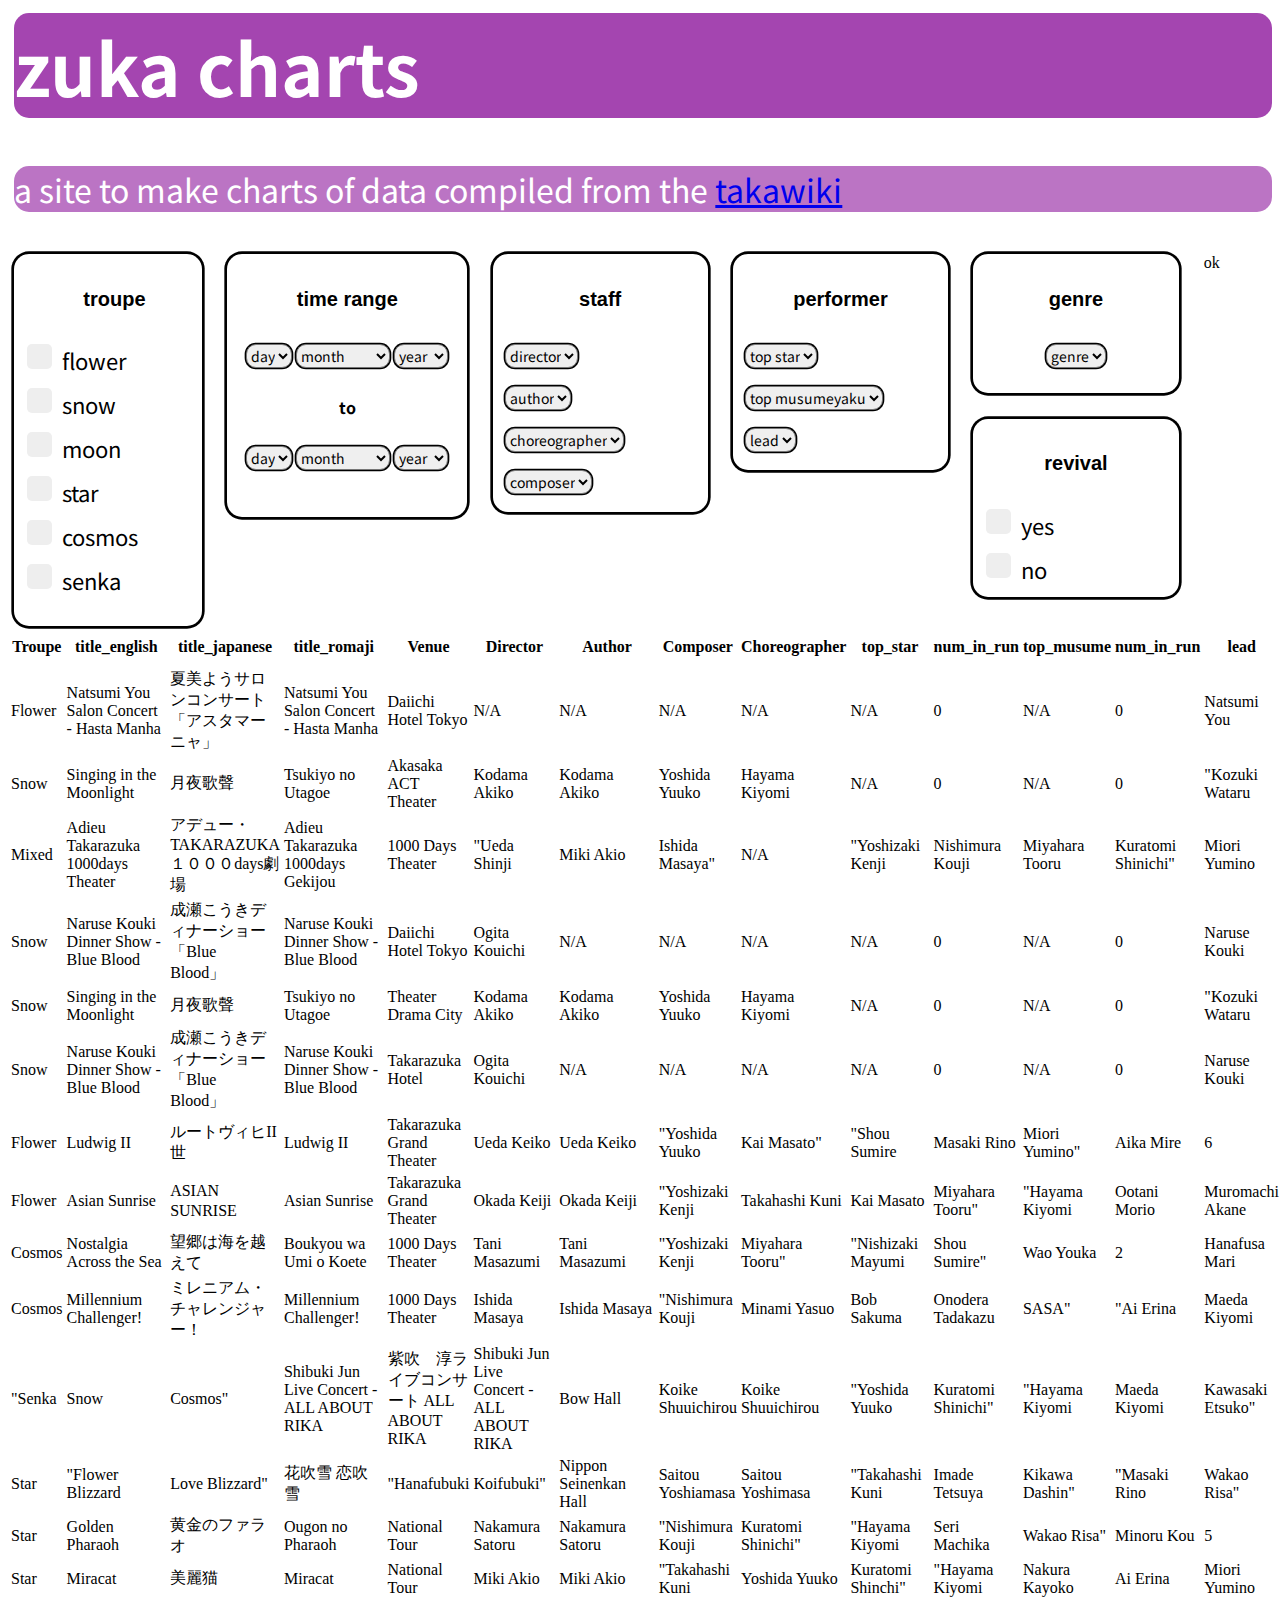
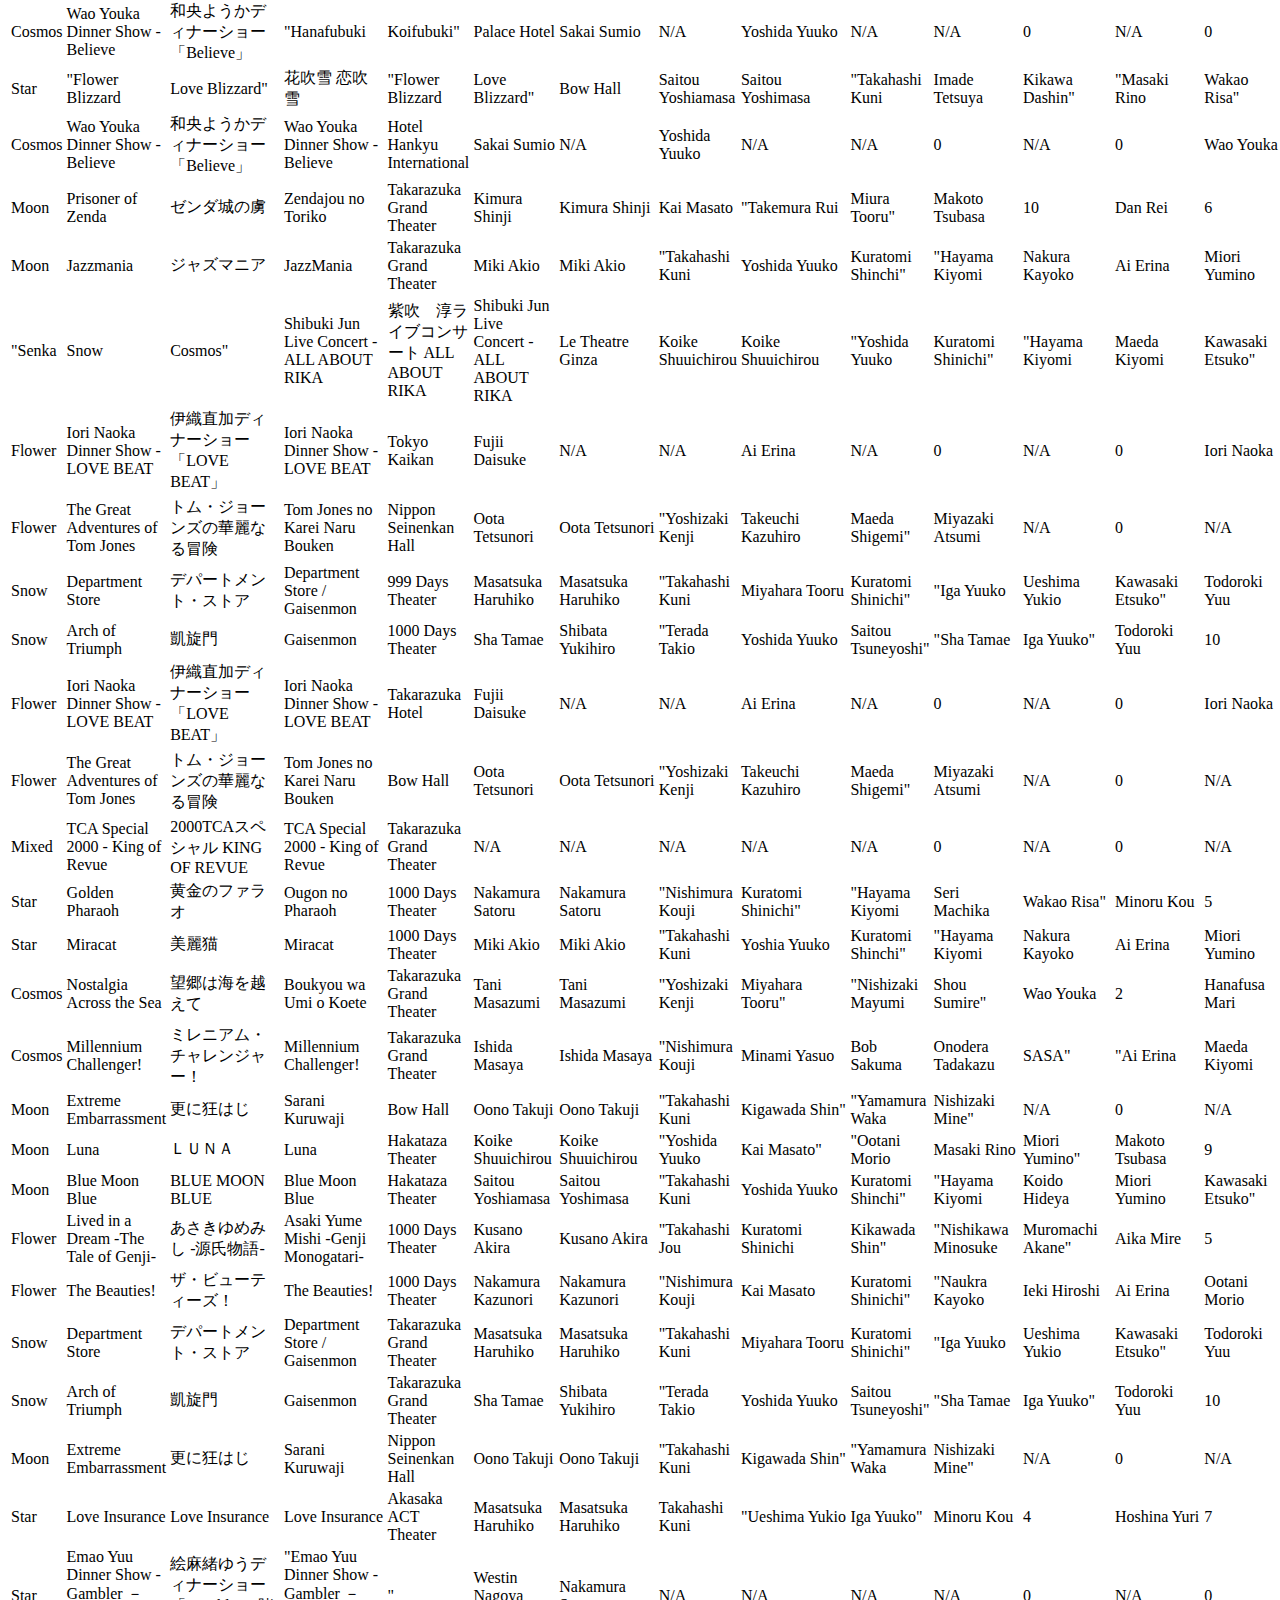
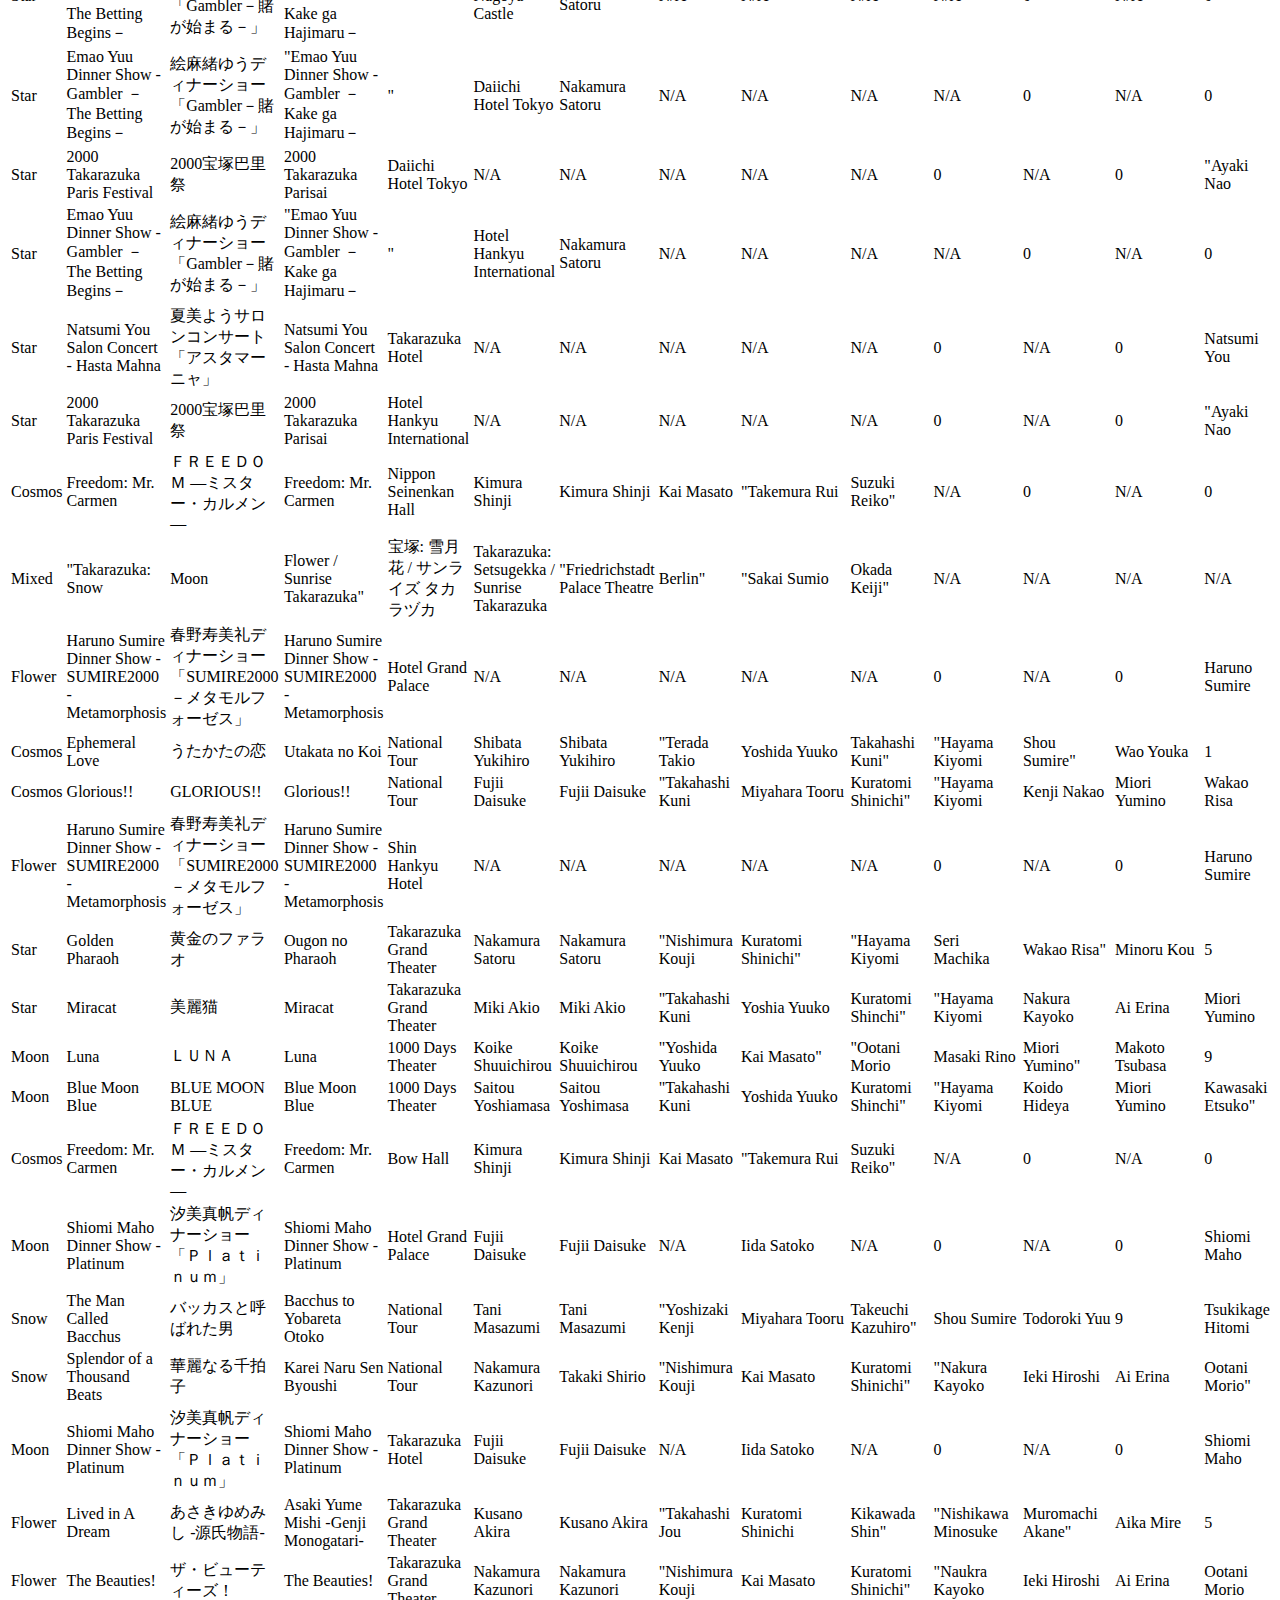
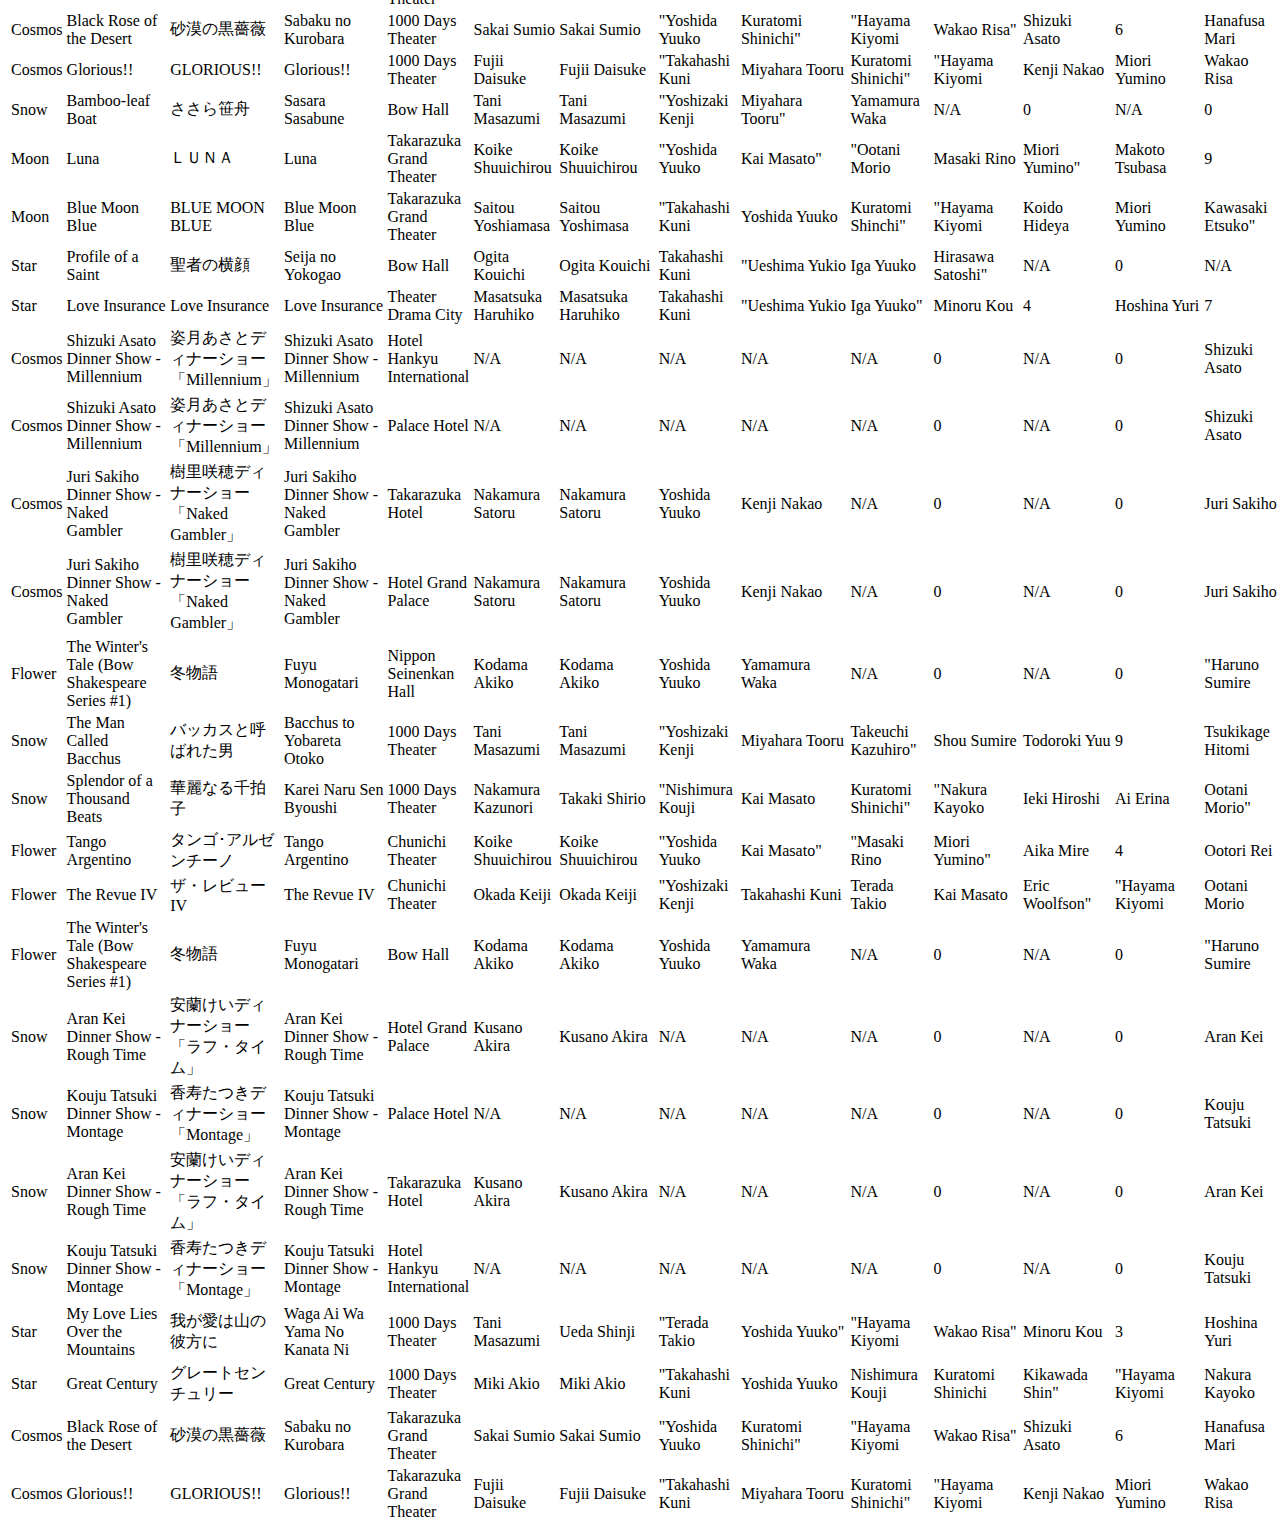
<file: index.html>
<!DOCTYPE html>
<html>
<head>
	<!-- A page for generating data charts based on data scraped from the takawiki -->
	<!-- takawiki.com for the source -->
	<title>ZukaCharts</title>
	<link href="https://fonts.googleapis.com/css?family=Noto+Sans+JP&display=swap" rel="stylesheet">
	<link rel="stylesheet" type="text/css" href="main_page.css">
	<script src="https://ajax.googleapis.com/ajax/libs/jquery/3.4.0/jquery.min.js"></script>
	<script src="main_page.js"></script>
</head>
<body>
	<!--body comment -->
	<h1 id="title"> zuka charts </h1>
	<h4 id="site-description"> a site to make charts of data compiled from the <a href="http://www.takawiki.com">takawiki</a></h4>
	<!--<h5 id="text_example_intro"> like what? </h5>-->
	<div id="checkboxes_troupe">
		<form>
			<h5 id="text_textboxes_troupe"> troupe </h5>
			<label class="container_f">flower
  				<input type="checkbox">
  				<span class="checkmark"></span>
			</label>
			<label class="container_sn">snow
  				<input type="checkbox">
  				<span class="checkmark"></span>
			</label>
			<label class="container_m">moon
  				<input type="checkbox">
  				<span class="checkmark"></span>
			</label>
			<label class="container_st">star
  				<input type="checkbox">
  				<span class="checkmark"></span>
			</label>
			<label class="container_c">cosmos
  				<input type="checkbox">
  				<span class="checkmark"></span>
			</label>
			<label class="container_se">senka
  				<input type="checkbox">
  				<span class="checkmark"></span>
			</label>
		</form>
	</div>
	<div id="dropdown_time_range">
		<form>
			<h5 id="text_dropdown_time_range"> time range </h5>
			<div id="dropdown_time_one">
				<select id="dropdown_day1">
					<option value="day">day</option>
					<option value="1">1</option>
					<option value="2">2</option>
					<option value="3">3</option>
					<option value="4">4</option>
					<option value="5">5</option>
					<option value="6">6</option>
					<option value="7">7</option>
					<option value="8">8</option>
					<option value="9">9</option>
					<option value="10">10</option>
					<option value="11">11</option>
					<option value="12">12</option>
					<option value="13">13</option>
					<option value="14">14</option>
					<option value="15">15</option>
					<option value="16">16</option>
					<option value="17">17</option>
					<option value="18">18</option>
					<option value="19">19</option>
					<option value="20">20</option>
					<option value="21">21</option>
					<option value="22">22</option>
					<option value="23">23</option>
					<option value="24">24</option>
					<option value="25">25</option>
					<option value="26">26</option>
					<option value="27">27</option>
					<option value="28">28</option>
					<option value="29">29</option>
					<option value="30">30</option>
					<option value="31">31</option>
				</select>
				<select id="dropdown_month1">
					<option value="month">month</option>
					<option value="jan">january</option>
					<option value="feb">february</option>
					<option value="mar">march</option>
					<option value="apr">april</option>
					<option value="may">may</option>
					<option value="jun">june</option>
					<option value="jul">july</option>
					<option value="aug">august</option>
					<option value="sep">september</option>
					<option value="oct">october</option>
					<option value="nov">november</option>
					<option value="dec">december</option>
				</select>
				<select id="dropdown_year1">
					<option value="year">year</option>
					<option value="2000">2000</option>
					<option value="2001">2001</option>
					<option value="2002">2002</option>
					<option value="2003">2003</option>
					<option value="2004">2004</option>
					<option value="2005">2005</option>
					<option value="2006">2006</option>
					<option value="2007">2007</option>
					<option value="2008">2008</option>
					<option value="2009">2009</option>
					<option value="2010">2010</option>
					<option value="2011">2011</option>
					<option value="2012">2012</option>
					<option value="2013">2013</option>
					<option value="2014">2014</option>
					<option value="2015">2015</option>
					<option value="2016">2016</option>
					<option value="2017">2017</option>
					<option value="2018">2018</option>
				</select>
			</div>
			<h5 id="time_range_to"> to </h5>
			<div id="dropdown_time_two">
				<select id="dropdown_day2">
					<option value="day">day</option>
					<option value="1">1</option>
					<option value="2">2</option>
					<option value="3">3</option>
					<option value="4">4</option>
					<option value="5">5</option>
					<option value="6">6</option>
					<option value="7">7</option>
					<option value="8">8</option>
					<option value="9">9</option>
					<option value="10">10</option>
					<option value="11">11</option>
					<option value="12">12</option>
					<option value="13">13</option>
					<option value="14">14</option>
					<option value="15">15</option>
					<option value="16">16</option>
					<option value="17">17</option>
					<option value="18">18</option>
					<option value="19">19</option>
					<option value="20">20</option>
					<option value="21">21</option>
					<option value="22">22</option>
					<option value="23">23</option>
					<option value="24">24</option>
					<option value="25">25</option>
					<option value="26">26</option>
					<option value="27">27</option>
					<option value="28">28</option>
					<option value="29">29</option>
					<option value="30">30</option>
					<option value="31">31</option>
				</select>
				<select id="dropdown_month2">
					<option value="month">month</option>
					<option value="jan">january</option>
					<option value="feb">february</option>
					<option value="mar">march</option>
					<option value="apr">april</option>
					<option value="may">may</option>
					<option value="jun">june</option>
					<option value="jul">july</option>
					<option value="aug">august</option>
					<option value="sep">september</option>
					<option value="oct">october</option>
					<option value="nov">november</option>
					<option value="dec">december</option>
				</select>
				<select id="dropdown_year2">
					<option value="year">year</option>
					<option value="2000">2000</option>
					<option value="2001">2001</option>
					<option value="2002">2002</option>
					<option value="2003">2003</option>
					<option value="2004">2004</option>
					<option value="2005">2005</option>
					<option value="2006">2006</option>
					<option value="2007">2007</option>
					<option value="2008">2008</option>
					<option value="2009">2009</option>
					<option value="2010">2010</option>
					<option value="2011">2011</option>
					<option value="2012">2012</option>
					<option value="2013">2013</option>
					<option value="2014">2014</option>
					<option value="2015">2015</option>
					<option value="2016">2016</option>
					<option value="2017">2017</option>
					<option value="2018">2018</option>
				</select>
			</div>
		</form>
	</div>
	<div id="dropdown_staff_group">
		<h5 id="text_dropdown_staff">staff</h5>
		<select id="dropdown_dir"> 
				<option id="director">director</option>
		</select>
		<br>
		<select id="dropdown_aut">
				<option id="author">author</option>
		</select>
		<br>
		<select id="dropdown_cho">
				<option id="choreographer">choreographer</option>
		</select>
		<br>
		<select id="dropdown_com">
				<option id="composer">composer</option>
		</select>
		<br>
	</div>
	<output id="out">ok</output> 
	<div id="dropdown_performer_group">
		<h5 id="text_dropdown_performer">performer</h5>
		<select id="dropdown_ts">
				<option id="ts">top star</option>
		</select>
		<br>
		<select id="dropdown_tm">
				<option id="tm">top musumeyaku</option>
		</select>
		<br>
		<select id="dropdown_lead">
				<option id="lead">lead</option>
		</select>
		<br>
	</div>
	<div id="pillbox_genre">
		<h5 id="text_dropbox_genre"> genre </h5>
		<select id="dropdown_genre">
				<option id="genre">genre</option>
		</select>
	</div>
	<div id="checkbox_revival">
		<h5 id="text_checkbox_revival">revival</h5>
		<form>
			<label class="container_revival_yes">yes
  				<input type="checkbox">
  				<span class="checkmark"></span>
			</label>
			<label class="container_revival_no">no
  				<input type="checkbox">
  				<span class="checkmark"></span>
			</label>
		</form>
	</div>
</body>
</html>
</file>
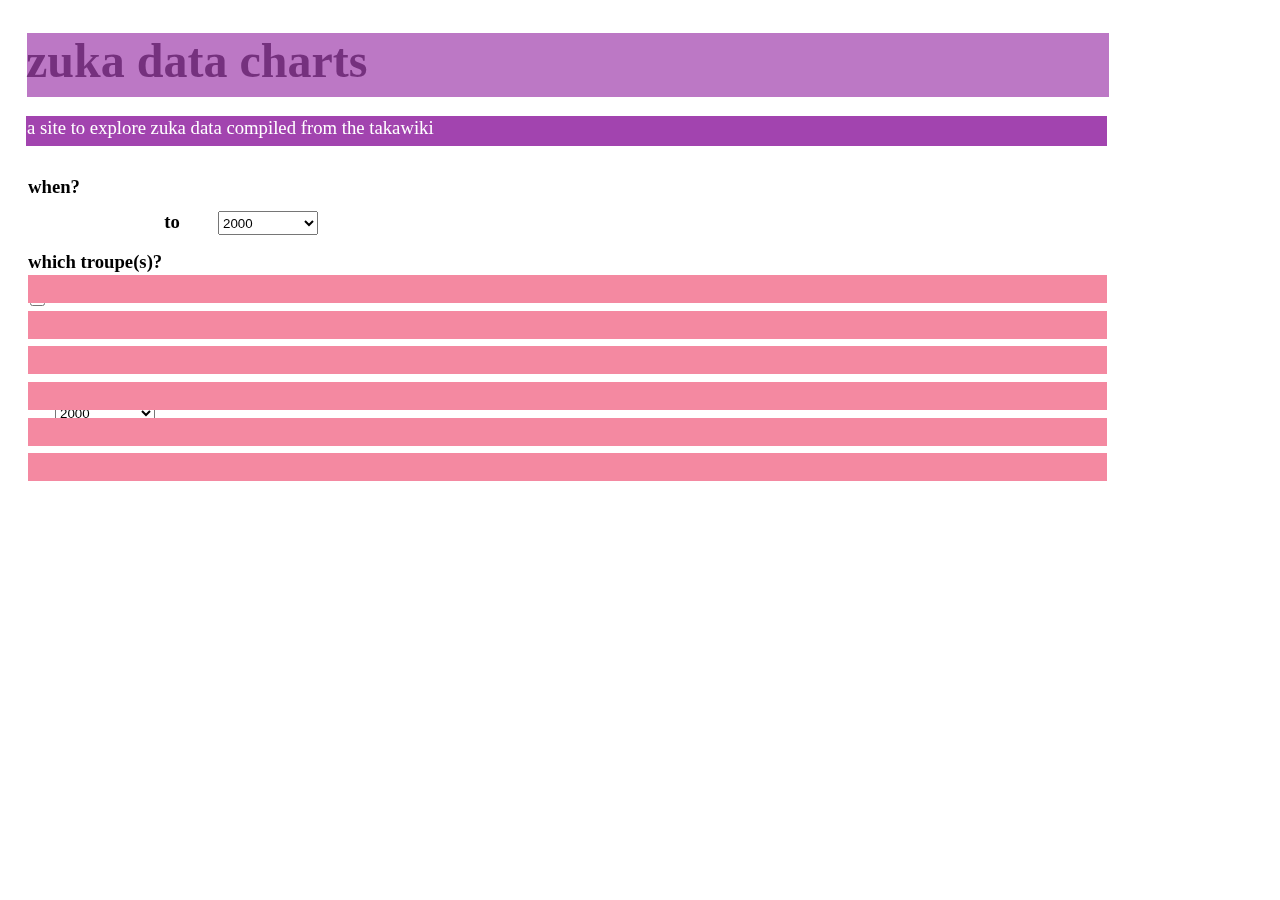
<file: zukacharts_html/gwd_preview_zukacharts_html/index.html>
<!DOCTYPE html>
<html><head>
  <meta http-equiv="Cache-Control" content="no-cache, no-store, must-revalidate"><meta http-equiv="Pragma" content="no-cache"><meta http-equiv="Expires" content="0"><meta charset="utf-8">
  <title>zuka charts</title>
  <meta name="generator" content="Google Web Designer 5.1.0.0529">
  <link href="gwdpage_style.css" rel="stylesheet" data-version="12" data-exports-type="gwd-page">
  <link href="gwdimage_style.css" rel="stylesheet" data-version="12" data-exports-type="gwd-image">
  <style type="text/css" id="gwd-text-style">p {
    margin: 0px;
}
h1 {
    margin: 0px;
}
h2 {
    margin: 0px;
}
h3 {
    margin: 0px;
}</style>
  <style type="text/css">html,
body {
    width: 100%;
    height: 100%;
    margin: 0px;
}
body {
    background-color: transparent;
    transform: matrix3d(1, 0, 0, 0, 0, 1, 0, 0, 0, 0, 1, 0, 0, 0, 0, 1);
    -webkit-transform: matrix3d(1, 0, 0, 0, 0, 1, 0, 0, 0, 0, 1, 0, 0, 0, 0, 1);
    -moz-transform: matrix3d(1, 0, 0, 0, 0, 1, 0, 0, 0, 0, 1, 0, 0, 0, 0, 1);
    perspective: 1400px;
    -webkit-perspective: 1400px;
    -moz-perspective: 1400px;
    transform-style: preserve-3d;
    -webkit-transform-style: preserve-3d;
    -moz-transform-style: preserve-3d;
}
.gwd-p-8fdy {
    position: absolute;
    width: 454px;
    height: 63px;
    transform-origin: 227px 31.5px 0px;
    -webkit-transform-origin: 227px 31.5px 0px;
    -moz-transform-origin: 227px 31.5px 0px;
    font-family: Tahoma;
    font-size: 48px;
    left: 26px;
    top: 33px;
}
.gwd-span-v34s {
    position: absolute;
    width: 453px;
    font-family: Tahoma;
    font-size: 18.72px;
    font-weight: normal;
    transform-origin: 226.5px 17px 0px;
    -webkit-transform-origin: 226.5px 17px 0px;
    -moz-transform-origin: 226.5px 17px 0px;
    color: rgb(255, 255, 255);
    height: 30px;
    left: 27px;
    top: 117px;
}
.gwd-span-zlec {
    position: absolute;
    width: 1082px;
    height: 64px;
    font-family: Tahoma;
    font-size: 18.72px;
    font-weight: bold;
    background-image: none;
    background-color: rgba(162, 68, 175, 0.72);
    left: 27px;
    top: 33px;
}
.gwd-span-ll8r {
    position: absolute;
    width: 1081px;
    height: 30px;
    font-family: Tahoma;
    font-size: 18.72px;
    background-image: none;
    border-image-source: none;
    border-image-width: 1;
    border-image-outset: 0;
    border-image-repeat: stretch;
    border-color: rgb(0, 0, 0);
    background-color: rgb(162, 68, 175);
    left: 26px;
    top: 116px;
}
.gwd-input-1v2i {
    position: absolute;
    width: 15px;
    height: 15px;
    left: 26px;
    top: 288px;
}
[data-gwd-group="year_dropdowns"] .gwd-grp-y9lu.gwd-select-14ah {
    position: absolute;
    width: 100px;
    height: 24px;
    left: 24px;
    top: 190px;
}
[data-gwd-group="year_dropdowns"] .gwd-grp-y9lu.gwd-select-1wf4 {
    left: 27px;
    top: 190px;
}
[data-gwd-group="year_dropdowns"] .gwd-grp-y9lu.gwd-span-1rou {
    position: absolute;
    width: 88px;
    height: 24px;
    font-family: Tahoma;
    font-size: 18.72px;
    font-weight: bold;
    text-align: center;
    left: 100px;
    top: 0px;
}
[data-gwd-group="year_dropdowns"] .gwd-grp-y9lu.gwd-select-mgd8 {
    left: 190px;
    top: 0px;
}
[data-gwd-group="year_dropdowns"] {
    width: 290px;
    height: 24px;
}
.gwd-div-sbyh {
    position: absolute;
    left: 28px;
    top: 211px;
}
[data-gwd-group="year_dropdowns"] .gwd-grp-y9lu.gwd-select-1snv {
    left: 0px;
    top: 0px;
}
.gwd-span-1bfv {
    position: absolute;
    width: 292px;
    height: 24px;
    font-family: Tahoma;
    font-size: 18.72px;
    font-weight: bold;
    left: 28px;
    top: 176px;
}
.gwd-imagebutton-1x06 {
    position: absolute;
    width: 60px;
    height: 60px;
    left: 821px;
    top: 36px;
}
.gwd-span-1ilr {
    top: 251px;
}
.gwd-input-g4b4 {
    top: 321px;
}
.gwd-input-3gh4 {
    top: 356px;
}
.gwd-input-xi5t {
    top: 392px;
}
.gwd-input-155w {
    top: 424px;
}
.gwd-input-18wa {
    top: 457px;
}
.gwd-span-unxg {
    position: absolute;
    height: 28px;
    left: 28px;
    font-family: Tahoma;
    font-size: 18.72px;
    font-weight: bold;
    width: 1079px;
    transform-origin: 7.64164px 7.5px 0px;
    -webkit-transform-origin: 7.64164px 7.5px 0px;
    -moz-transform-origin: 7.64164px 7.5px 0px;
    top: 296px;
    transform-style: preserve-3d;
    -webkit-transform-style: preserve-3d;
    -moz-transform-style: preserve-3d;
    transform: translate3d(0px, -25px, 0px);
    -webkit-transform: translate3d(0px, -25px, 0px);
    -moz-transform: translate3d(0px, -25px, 0px);
    background-image: none;
    background-color: rgb(244, 137, 161);
}
.gwd-span-1lfa {
    transform: translate3d(0px, 15px, 0px);
    -webkit-transform: translate3d(0px, 15px, 0px);
    -moz-transform: translate3d(0px, 15px, 0px);
}
.gwd-span-1hkj {
    transform: translate3d(0px, 50px, 0px);
    -webkit-transform: translate3d(0px, 50px, 0px);
    -moz-transform: translate3d(0px, 50px, 0px);
}
.gwd-span-1t65 {
    transform: translate3d(0px, 86px, 0px);
    -webkit-transform: translate3d(0px, 86px, 0px);
    -moz-transform: translate3d(0px, 86px, 0px);
}
.gwd-span-163w {
    transform: translate3d(0px, 168px, 0px);
    -webkit-transform: translate3d(0px, 168px, 0px);
    -moz-transform: translate3d(0px, 168px, 0px);
    top: 285px;
}
.gwd-span-q6ek {
    transform: translate3d(0px, 118px, 0px);
    -webkit-transform: translate3d(0px, 118px, 0px);
    -moz-transform: translate3d(0px, 118px, 0px);
    left: 28px;
    top: 300px;
}
.gwd-span-s9xo {
    transform: translate3d(0px, -21px, 0px);
    -webkit-transform: translate3d(0px, -21px, 0px);
    -moz-transform: translate3d(0px, -21px, 0px);
}</style>
  <script data-source="googbase_min.js" data-version="4" data-exports-type="googbase" src="googbase_min.js"></script>
  <script data-source="gwd_webcomponents_min.js" data-version="6" data-exports-type="gwd_webcomponents" src="gwd_webcomponents_min.js"></script>
  <script data-source="gwdpage_min.js" data-version="12" data-exports-type="gwd-page" src="gwdpage_min.js"></script>
  <script data-source="gwdimage_min.js" data-version="12" data-exports-type="gwd-image" src="gwdimage_min.js"></script>
  <script data-source="gwdimagebutton_min.js" data-version="11" data-exports-type="gwd-imagebutton" src="gwdimagebutton_min.js"></script>
  
<style type="text/css">#pagedeck { overflow: hidden !important; }</style></head>

<body class="htmlNoPages">
  
  <h1 class="gwd-p-8fdy" id="site-title">zuka data charts</h1><span class="gwd-span-zlec" id="title-color-banner"><br></span><span class="gwd-span-ll8r" id="site-descript-color-banner"><br></span><span class="gwd-span-v34s" id="site-descript">a site to explore zuka data compiled from the takawiki</span>
  <input type="checkbox" id="checkbox_hana" class="gwd-input-1v2i">
  <input type="checkbox" id="checkbox_senka" class="gwd-input-1v2i gwd-input-18wa">
  <input type="checkbox" id="checkbox_sora" class="gwd-input-1v2i gwd-input-155w">
  <input type="checkbox" id="checkbox_hoshi" class="gwd-input-1v2i gwd-input-xi5t">
  <input type="checkbox" id="checkbox_tsuki" class="gwd-input-1v2i gwd-input-3gh4">
  <input type="checkbox" id="checkbox_yuki" class="gwd-input-1v2i gwd-input-g4b4">
  <div class="gwd-div-sbyh" data-gwd-group="year_dropdowns">
      <select class="gwd-select-14ah gwd-select-1wf4 gwd-grp-y9lu" data-gwd-name="Year" data-gwd-grp-id="year_dropdown_1">
        <option value="2000" selected="" class="gwd-grp-y9lu">2000</option>
        <option value="2001" class="gwd-grp-y9lu">2001</option>
        <option value="2002" class="gwd-grp-y9lu">2002</option>
        <option value="2003" class="gwd-grp-y9lu">2003</option>
        <option value="2004" class="gwd-grp-y9lu">2004</option>
        <option value="2005" class="gwd-grp-y9lu">2005</option>
        <option value="2006" class="gwd-grp-y9lu">2006</option>
        <option value="2007" class="gwd-grp-y9lu">2007</option>
        <option value="2008" class="gwd-grp-y9lu">2008</option>
        <option value="2009" class="gwd-grp-y9lu">2009</option>
        <option value="2010" class="gwd-grp-y9lu">2010</option>
        <option value="2011" class="gwd-grp-y9lu">2011</option>
        <option value="2012" class="gwd-grp-y9lu">2012</option>
        <option value="2013" class="gwd-grp-y9lu">2013</option>
        <option value="2014" class="gwd-grp-y9lu">2014</option>
        <option value="2015" class="gwd-grp-y9lu">2015</option>
        <option value="2016" class="gwd-grp-y9lu">2016</option>
        <option value="2017" class="gwd-grp-y9lu">2017</option>
        <option value="2018" class="gwd-grp-y9lu">2018</option>
      </select>
      <select class="gwd-select-14ah gwd-select-1wf4 gwd-select-mgd8 gwd-grp-y9lu" data-gwd-name="Year_1" data-gwd-grp-id="year_dropdown_2">
        <option value="2000" selected="" class="gwd-grp-y9lu">2000</option>
        <option value="2001" class="gwd-grp-y9lu">2001</option>
        <option value="2002" class="gwd-grp-y9lu">2002</option>
        <option value="2003" class="gwd-grp-y9lu">2003</option>
        <option value="2004" class="gwd-grp-y9lu">2004</option>
        <option value="2005" class="gwd-grp-y9lu">2005</option>
        <option value="2006" class="gwd-grp-y9lu">2006</option>
        <option value="2007" class="gwd-grp-y9lu">2007</option>
        <option value="2008" class="gwd-grp-y9lu">2008</option>
        <option value="2009" class="gwd-grp-y9lu">2009</option>
        <option value="2010" class="gwd-grp-y9lu">2010</option>
        <option value="2011" class="gwd-grp-y9lu">2011</option>
        <option value="2012" class="gwd-grp-y9lu">2012</option>
        <option value="2013" class="gwd-grp-y9lu">2013</option>
        <option value="2014" class="gwd-grp-y9lu">2014</option>
        <option value="2015" class="gwd-grp-y9lu">2015</option>
        <option value="2016" class="gwd-grp-y9lu">2016</option>
        <option value="2017" class="gwd-grp-y9lu">2017</option>
        <option value="2018" class="gwd-grp-y9lu">2018</option>
      </select><span class="gwd-span-1rou gwd-grp-y9lu" data-gwd-grp-id="year_to">to</span>
    </div><span class="gwd-span-1bfv" id="text_when">when?<br></span><span class="gwd-span-unxg gwd-span-s9xo" id="span_hana"><br></span><span class="gwd-span-1bfv gwd-span-1ilr" id="text_which_troupe">which troupe(s)?</span><span class="gwd-span-unxg gwd-span-q6ek" id="span_hana_5"><br></span><span class="gwd-span-unxg gwd-span-1t65" id="span_hana_3"><br></span><span class="gwd-span-unxg gwd-span-1hkj" id="span_hana_2"><br></span><span class="gwd-span-unxg gwd-span-1lfa" id="span_hana_1"><br></span><span class="gwd-span-unxg gwd-span-163w" id="span_hana_4"><br></span>
  <gwd-imagebutton id="button_switch_lang" up-image="" over-image="" down-image="" scaling="cover" class="gwd-imagebutton-1x06" data-gwd-name="SwitchLanguage"></gwd-imagebutton>


</body></html>
</file>
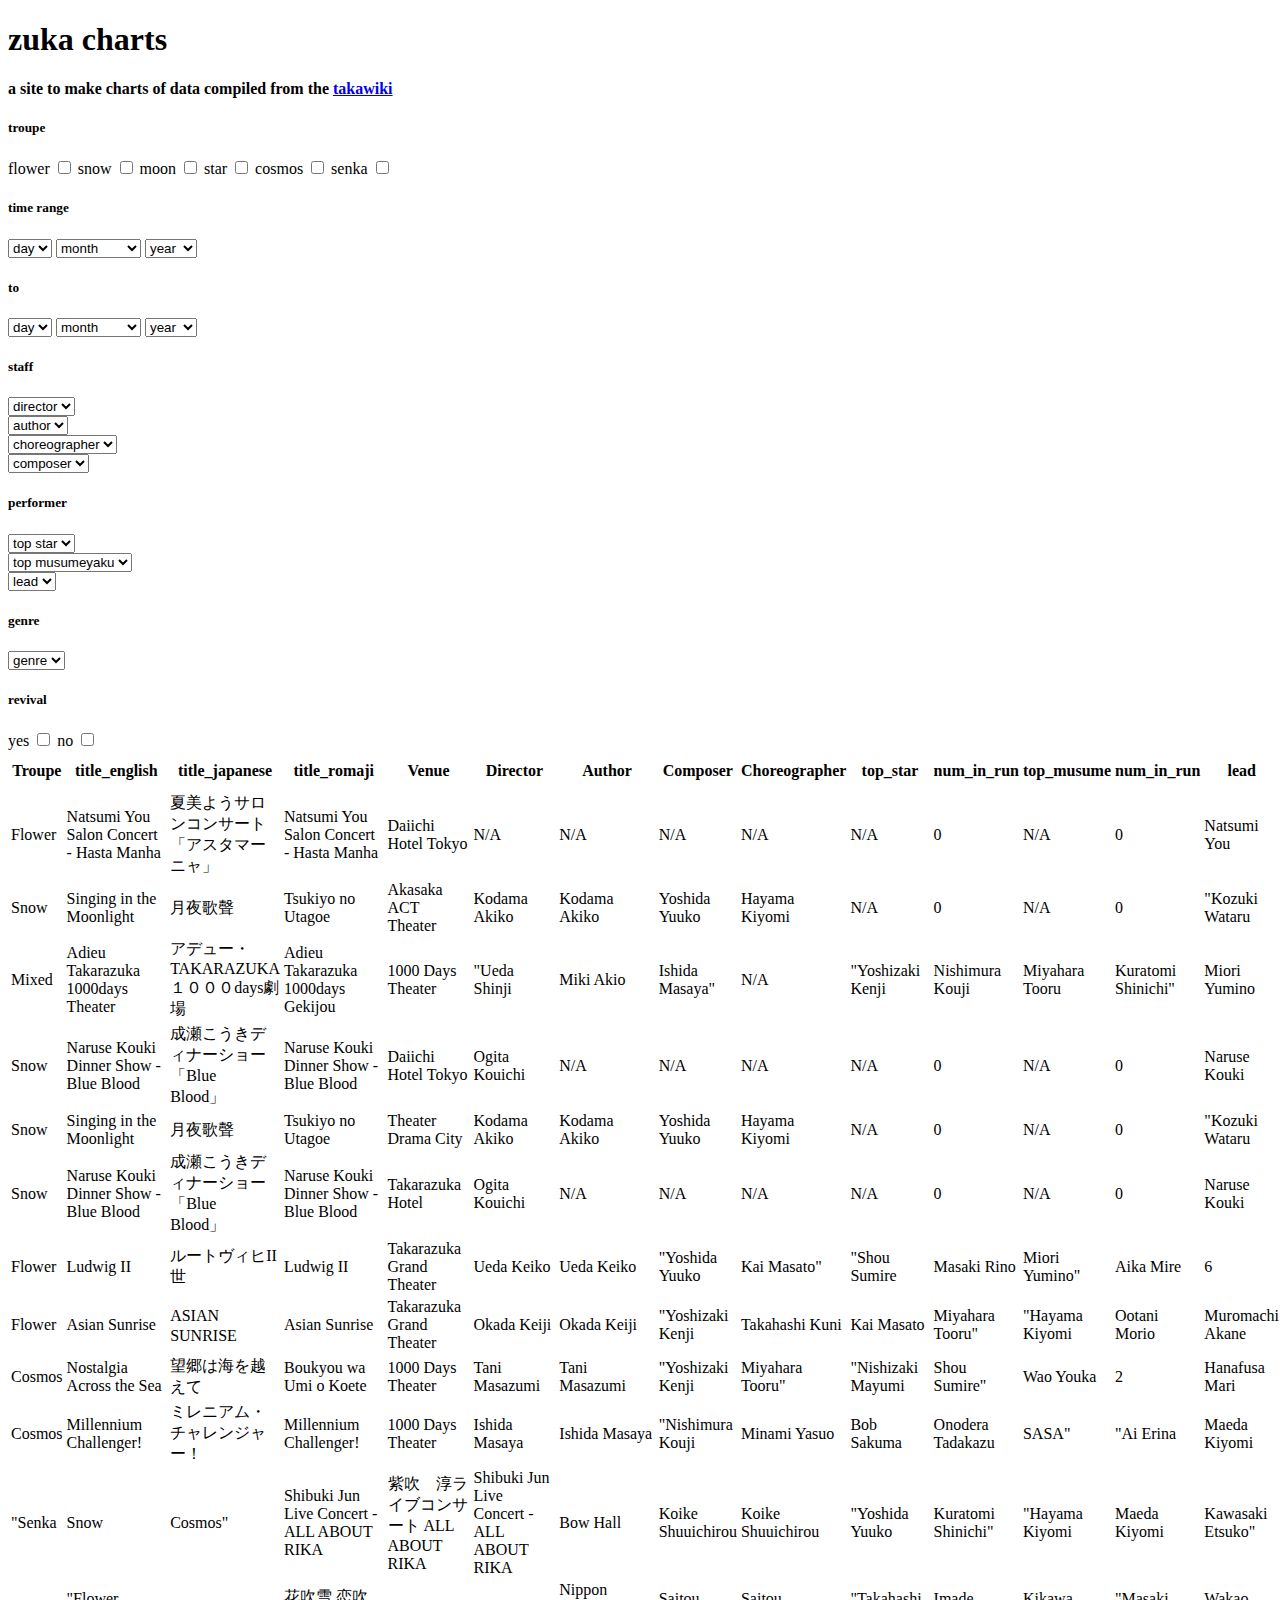
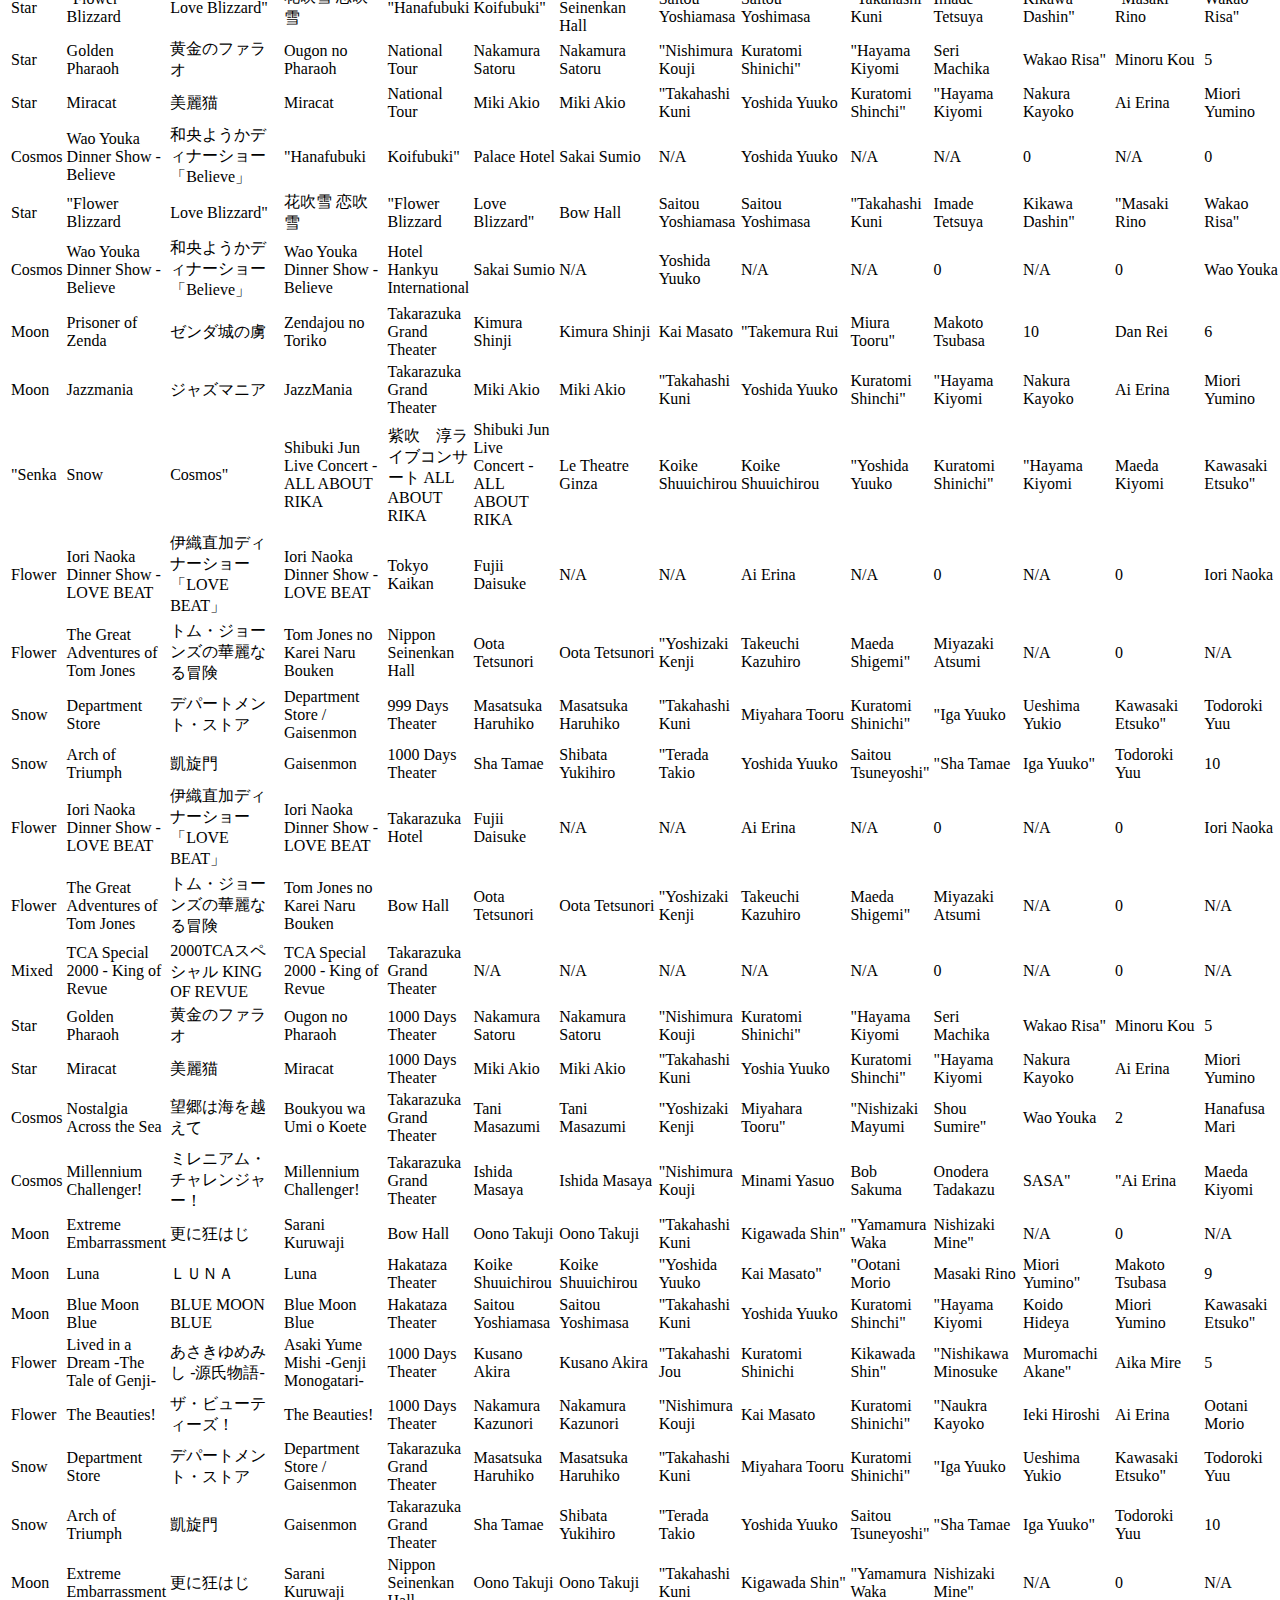
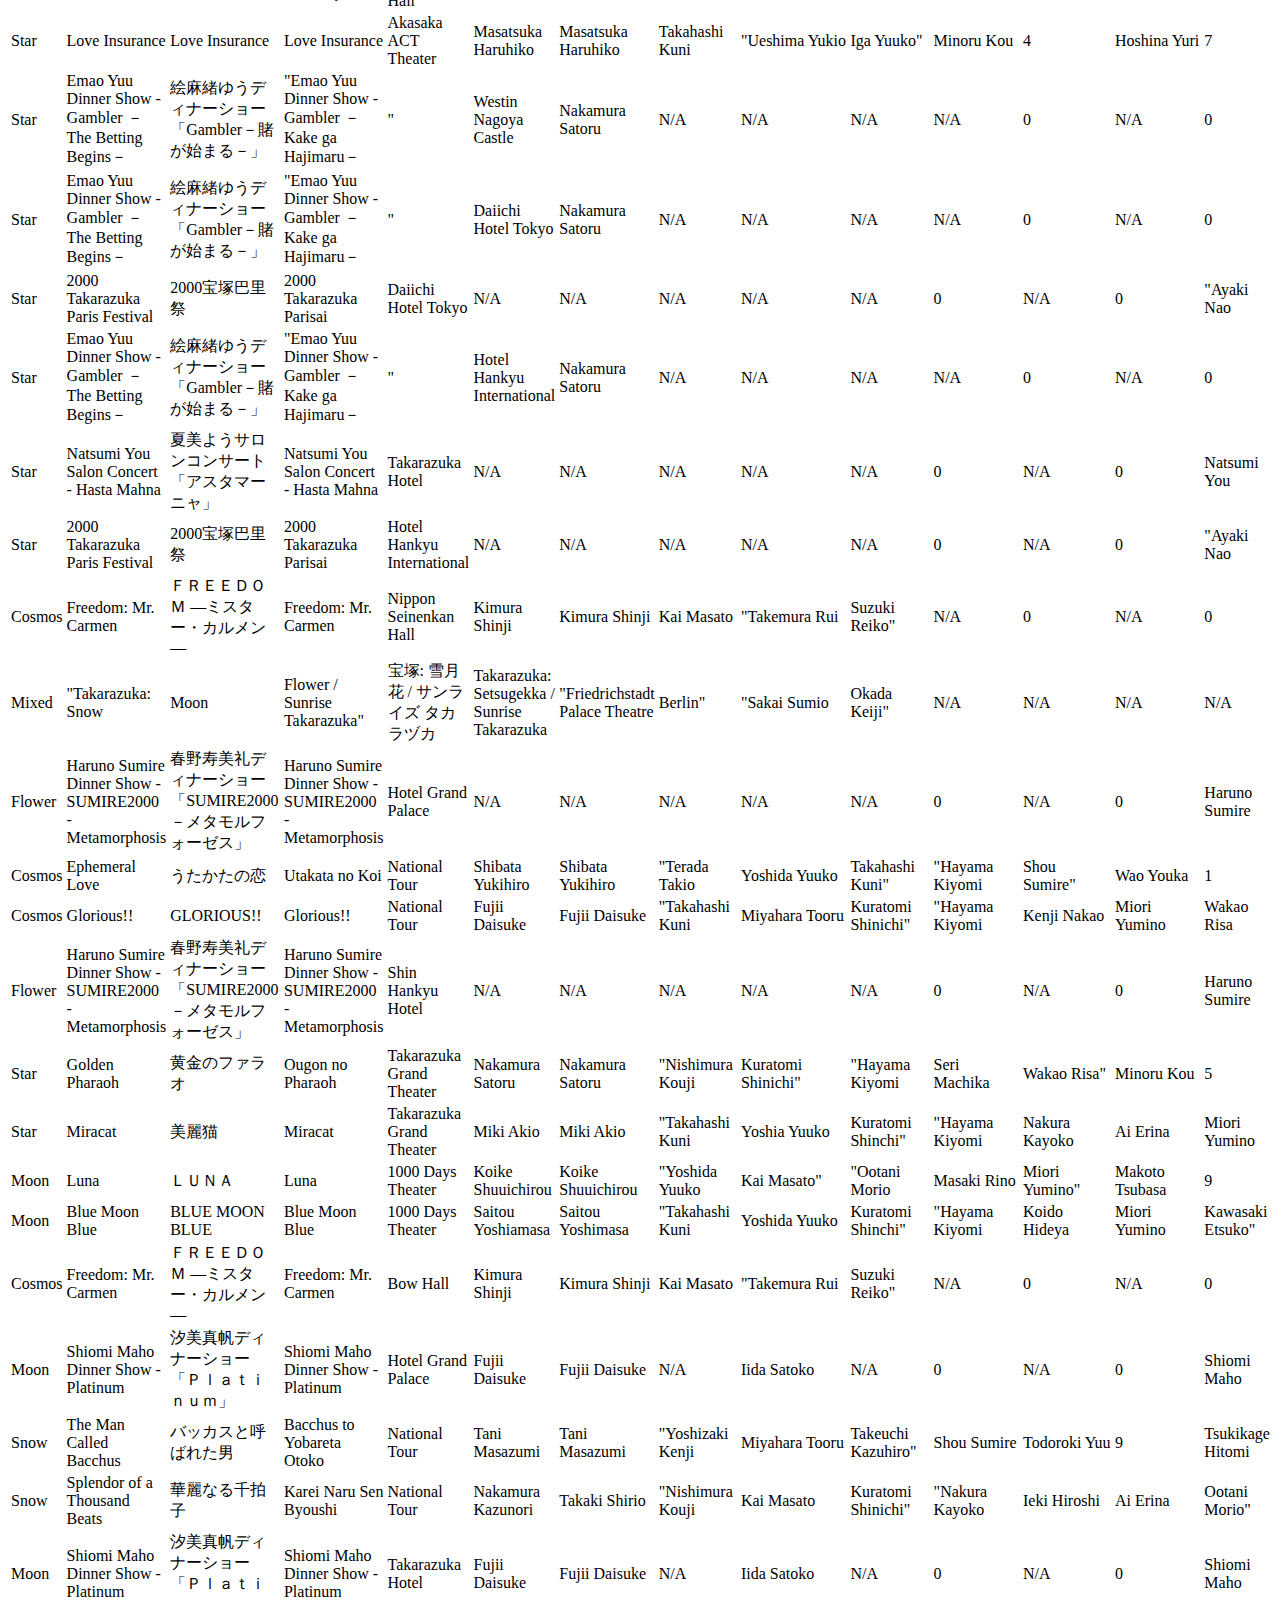
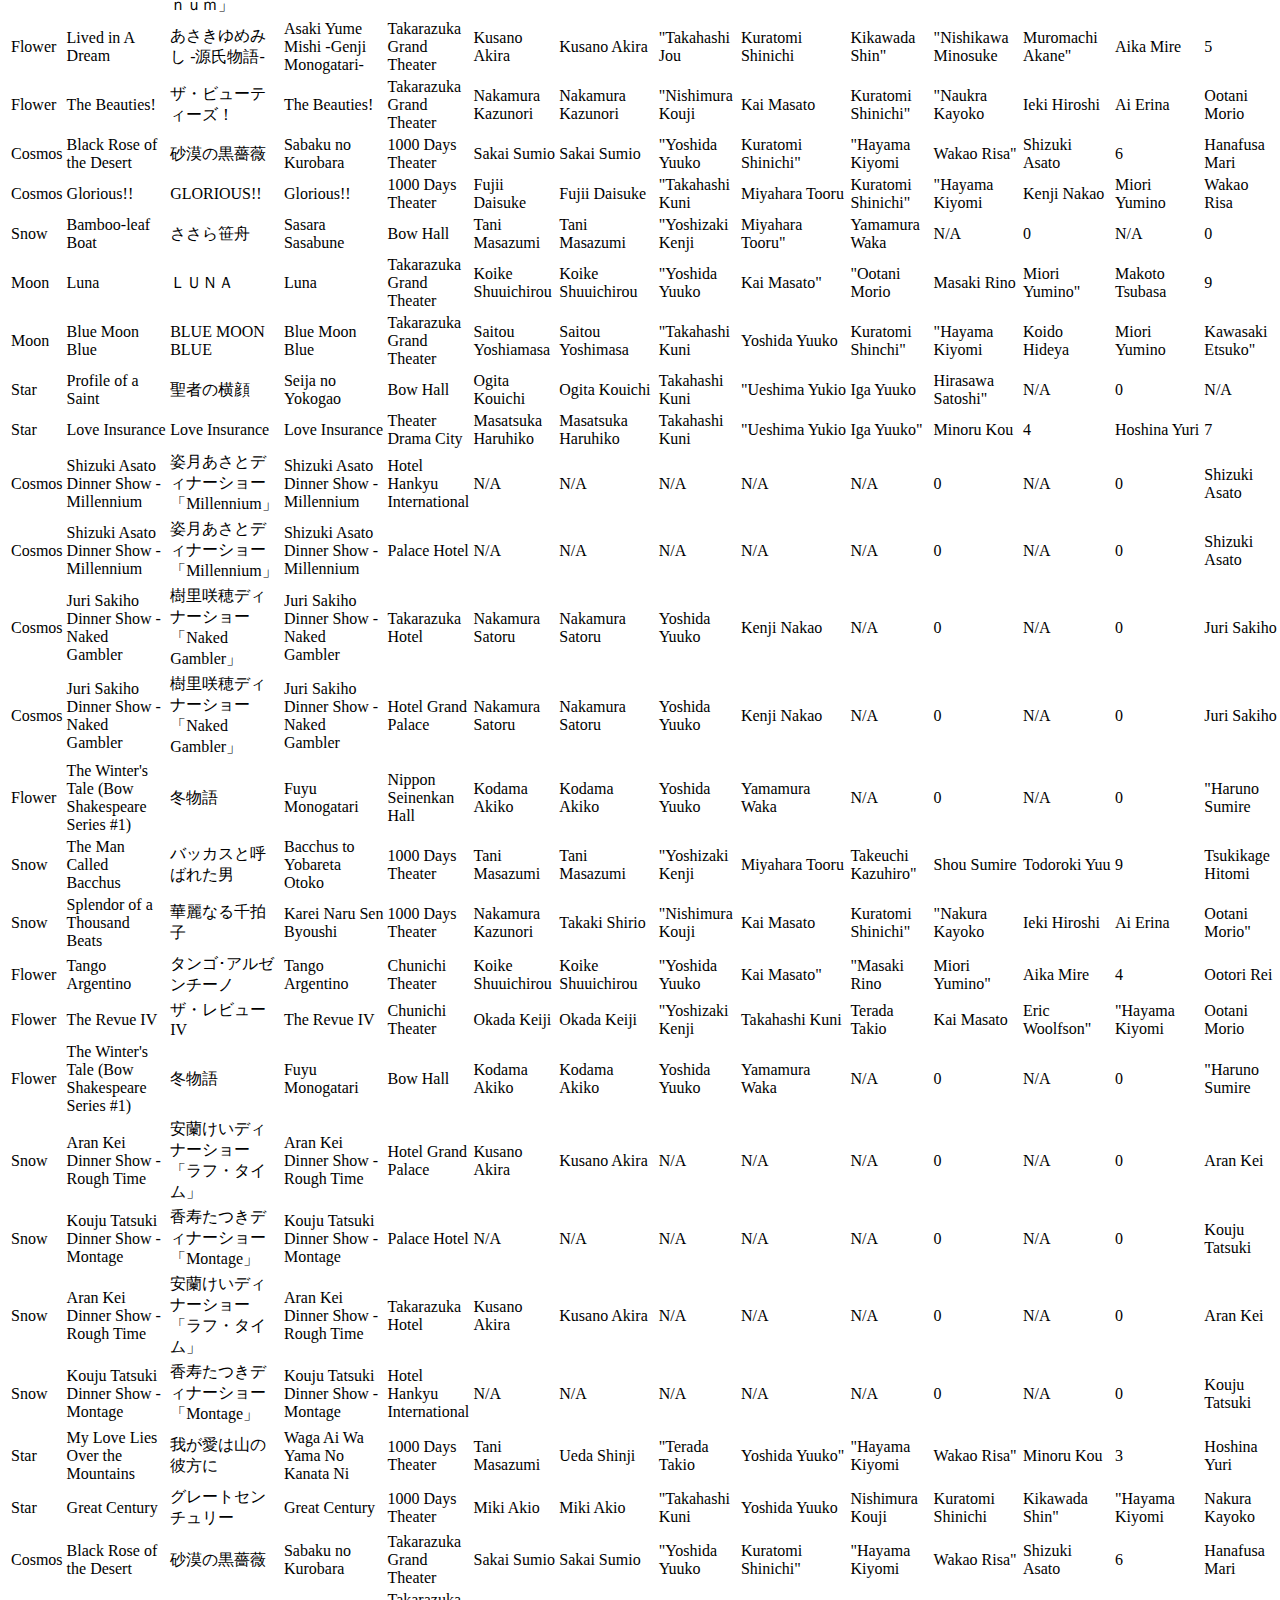
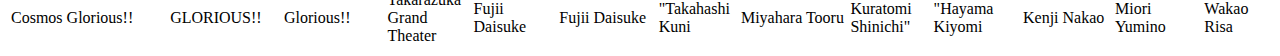
<file: main_page.html>
<!DOCTYPE html>
<html>
<head>
	<!-- A page for generating data charts based on data scraped from the takawiki -->
	<!-- takawiki.com for the source -->
	<title>ZukaCharts</title>
	<link href="https://fonts.googleapis.com/css?family=Noto+Sans+JP&display=swap" rel="stylesheet">
	<link rel="stylesheet" type="text/css" href="C://Users//plane//Documents//GitHub//online-charts//misc//assets//main_page.css">
	<script src="https://ajax.googleapis.com/ajax/libs/jquery/3.4.0/jquery.min.js"></script>
	<script src="main_page.js"></script>
</head>
<body>
	<!--body comment -->
	<h1 id="title"> zuka charts </h1>
	<h4 id="site-description"> a site to make charts of data compiled from the <a href="http://www.takawiki.com">takawiki</a></h4>
	<!--<h5 id="text_example_intro"> like what? </h5>-->
	<div id="checkboxes_troupe">
		<form>
			<h5 id="text_textboxes_troupe"> troupe </h5>
			<label class="container_f">flower
  				<input type="checkbox">
  				<span class="checkmark"></span>
			</label>
			<label class="container_sn">snow
  				<input type="checkbox">
  				<span class="checkmark"></span>
			</label>
			<label class="container_m">moon
  				<input type="checkbox">
  				<span class="checkmark"></span>
			</label>
			<label class="container_st">star
  				<input type="checkbox">
  				<span class="checkmark"></span>
			</label>
			<label class="container_c">cosmos
  				<input type="checkbox">
  				<span class="checkmark"></span>
			</label>
			<label class="container_se">senka
  				<input type="checkbox">
  				<span class="checkmark"></span>
			</label>
		</form>
	</div>
	<div id="dropdown_time_range">
		<form>
			<h5 id="text_dropdown_time_range"> time range </h5>
			<div id="dropdown_time_one">
				<select id="dropdown_day1">
					<option value="day">day</option>
					<option value="1">1</option>
					<option value="2">2</option>
					<option value="3">3</option>
					<option value="4">4</option>
					<option value="5">5</option>
					<option value="6">6</option>
					<option value="7">7</option>
					<option value="8">8</option>
					<option value="9">9</option>
					<option value="10">10</option>
					<option value="11">11</option>
					<option value="12">12</option>
					<option value="13">13</option>
					<option value="14">14</option>
					<option value="15">15</option>
					<option value="16">16</option>
					<option value="17">17</option>
					<option value="18">18</option>
					<option value="19">19</option>
					<option value="20">20</option>
					<option value="21">21</option>
					<option value="22">22</option>
					<option value="23">23</option>
					<option value="24">24</option>
					<option value="25">25</option>
					<option value="26">26</option>
					<option value="27">27</option>
					<option value="28">28</option>
					<option value="29">29</option>
					<option value="30">30</option>
					<option value="31">31</option>
				</select>
				<select id="dropdown_month1">
					<option value="month">month</option>
					<option value="jan">january</option>
					<option value="feb">february</option>
					<option value="mar">march</option>
					<option value="apr">april</option>
					<option value="may">may</option>
					<option value="jun">june</option>
					<option value="jul">july</option>
					<option value="aug">august</option>
					<option value="sep">september</option>
					<option value="oct">october</option>
					<option value="nov">november</option>
					<option value="dec">december</option>
				</select>
				<select id="dropdown_year1">
					<option value="year">year</option>
					<option value="2000">2000</option>
					<option value="2001">2001</option>
					<option value="2002">2002</option>
					<option value="2003">2003</option>
					<option value="2004">2004</option>
					<option value="2005">2005</option>
					<option value="2006">2006</option>
					<option value="2007">2007</option>
					<option value="2008">2008</option>
					<option value="2009">2009</option>
					<option value="2010">2010</option>
					<option value="2011">2011</option>
					<option value="2012">2012</option>
					<option value="2013">2013</option>
					<option value="2014">2014</option>
					<option value="2015">2015</option>
					<option value="2016">2016</option>
					<option value="2017">2017</option>
					<option value="2018">2018</option>
				</select>
			</div>
			<h5 id="time_range_to"> to </h5>
			<div id="dropdown_time_two">
				<select id="dropdown_day2">
					<option value="day">day</option>
					<option value="1">1</option>
					<option value="2">2</option>
					<option value="3">3</option>
					<option value="4">4</option>
					<option value="5">5</option>
					<option value="6">6</option>
					<option value="7">7</option>
					<option value="8">8</option>
					<option value="9">9</option>
					<option value="10">10</option>
					<option value="11">11</option>
					<option value="12">12</option>
					<option value="13">13</option>
					<option value="14">14</option>
					<option value="15">15</option>
					<option value="16">16</option>
					<option value="17">17</option>
					<option value="18">18</option>
					<option value="19">19</option>
					<option value="20">20</option>
					<option value="21">21</option>
					<option value="22">22</option>
					<option value="23">23</option>
					<option value="24">24</option>
					<option value="25">25</option>
					<option value="26">26</option>
					<option value="27">27</option>
					<option value="28">28</option>
					<option value="29">29</option>
					<option value="30">30</option>
					<option value="31">31</option>
				</select>
				<select id="dropdown_month2">
					<option value="month">month</option>
					<option value="jan">january</option>
					<option value="feb">february</option>
					<option value="mar">march</option>
					<option value="apr">april</option>
					<option value="may">may</option>
					<option value="jun">june</option>
					<option value="jul">july</option>
					<option value="aug">august</option>
					<option value="sep">september</option>
					<option value="oct">october</option>
					<option value="nov">november</option>
					<option value="dec">december</option>
				</select>
				<select id="dropdown_year2">
					<option value="year">year</option>
					<option value="2000">2000</option>
					<option value="2001">2001</option>
					<option value="2002">2002</option>
					<option value="2003">2003</option>
					<option value="2004">2004</option>
					<option value="2005">2005</option>
					<option value="2006">2006</option>
					<option value="2007">2007</option>
					<option value="2008">2008</option>
					<option value="2009">2009</option>
					<option value="2010">2010</option>
					<option value="2011">2011</option>
					<option value="2012">2012</option>
					<option value="2013">2013</option>
					<option value="2014">2014</option>
					<option value="2015">2015</option>
					<option value="2016">2016</option>
					<option value="2017">2017</option>
					<option value="2018">2018</option>
				</select>
			</div>
		</form>
	</div>
	<div id="dropdown_staff_group">
		<h5 id="text_dropdown_staff">staff</h5>
		<select id="dropdown_dir"> 
				<option id="director">director</option>
		</select>
		<br>
		<select id="dropdown_aut">
				<option id="author">author</option>
		</select>
		<br>
		<select id="dropdown_cho">
				<option id="choreographer">choreographer</option>
		</select>
		<br>
		<select id="dropdown_com">
				<option id="composer">composer</option>
		</select>
		<br>
	</div>
	<div id="dropdown_performer_group">
		<h5 id="text_dropdown_performer">performer</h5>
		<select id="dropdown_ts">
				<option id="ts">top star</option>
		</select>
		<br>
		<select id="dropdown_tm">
				<option id="tm">top musumeyaku</option>
		</select>
		<br>
		<select id="dropdown_lead">
				<option id="lead">lead</option>
		</select>
		<br>
	</div>
	<div id="pillbox_genre">
		<h5 id="text_dropbox_genre"> genre </h5>
		<select id="dropdown_genre">
				<option id="genre">genre</option>
		</select>
	</div>
	<div id="checkbox_revival">
		<h5 id="text_checkbox_revival">revival</h5>
		<form>
			<label class="container_revival_yes">yes
  				<input type="checkbox">
  				<span class="checkmark"></span>
			</label>
			<label class="container_revival_no">no
  				<input type="checkbox">
  				<span class="checkmark"></span>
			</label>
		</form>
	</div>
</body>
</html>
</file>
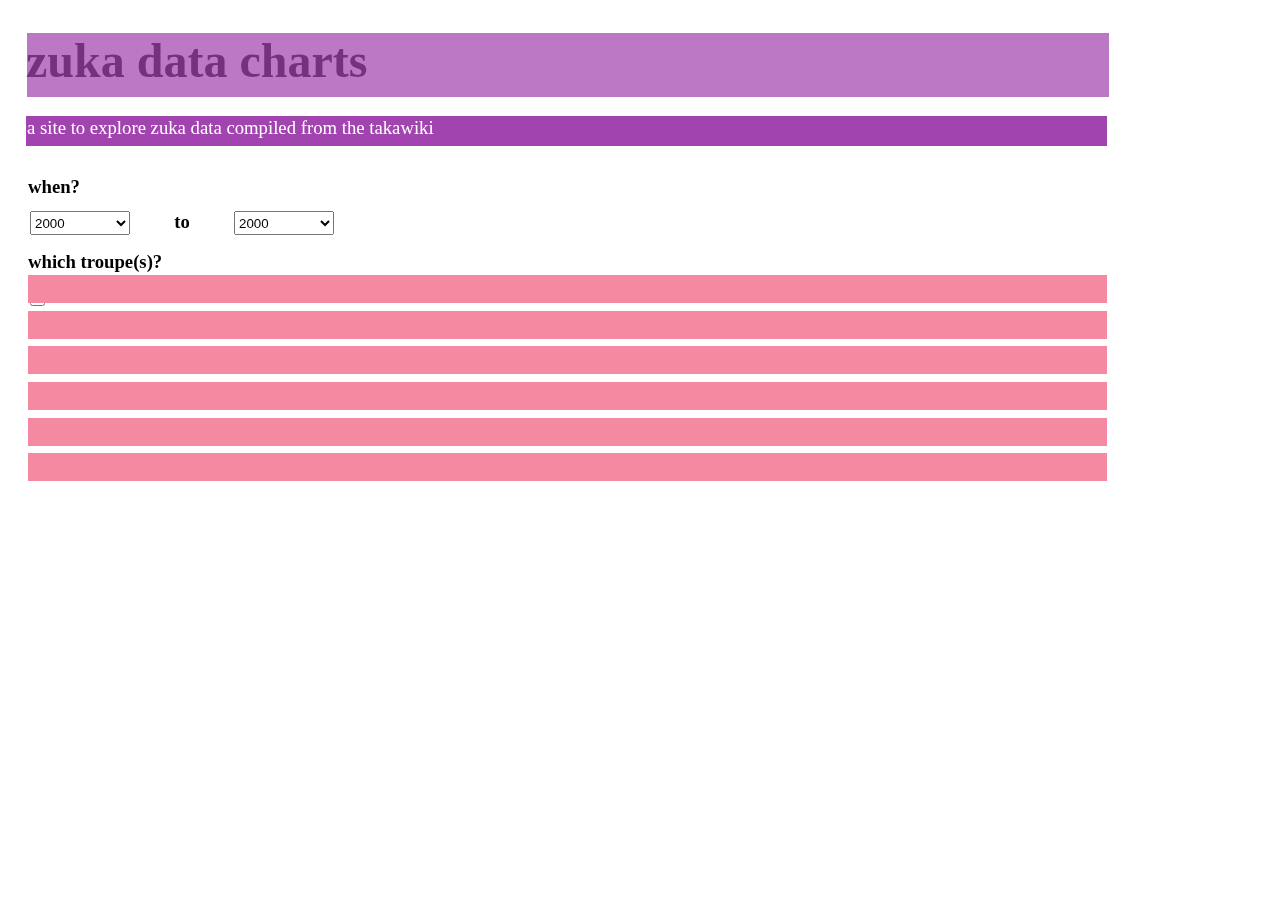
<file: zukacharts_html/zukacharts_html.html>
<!DOCTYPE html>
<html>

<head>
  <meta charset="utf-8">
  <title>zuka charts</title>
  <meta name="generator" content="Google Web Designer 5.1.0.0529">
  <link href="gwdpage_style.css" rel="stylesheet" data-version="12" data-exports-type="gwd-page">
  <link href="gwdimage_style.css" rel="stylesheet" data-version="12" data-exports-type="gwd-image">
  <style type="text/css" id="gwd-text-style">
    p {
      margin: 0px;
    }
    h1 {
      margin: 0px;
    }
    h2 {
      margin: 0px;
    }
    h3 {
      margin: 0px;
    }
  </style>
  <style type="text/css">
    html, body {
      width: 100%;
      height: 100%;
      margin: 0px;
    }
    body {
      background-color: transparent;
      transform: perspective(1400px) matrix3d(1, 0, 0, 0, 0, 1, 0, 0, 0, 0, 1, 0, 0, 0, 0, 1);
      transform-style: preserve-3d;
    }
    .gwd-p-8fdy {
      position: absolute;
      width: 454px;
      height: 63px;
      transform-origin: 227px 31.5px 0px;
      font-family: Tahoma;
      font-size: 48px;
      left: 26px;
      top: 33px;
    }
    .gwd-span-v34s {
      position: absolute;
      width: 453px;
      font-family: Tahoma;
      font-size: 18.72px;
      font-weight: normal;
      transform-origin: 226.5px 17px 0px;
      color: rgb(255, 255, 255);
      height: 30px;
      left: 27px;
      top: 117px;
    }
    .gwd-span-zlec {
      position: absolute;
      width: 1082px;
      height: 64px;
      font-family: Tahoma;
      font-size: 18.72px;
      font-weight: bold;
      background-image: none;
      background-color: rgba(162, 68, 175, 0.72);
      left: 27px;
      top: 33px;
    }
    .gwd-span-ll8r {
      position: absolute;
      width: 1081px;
      height: 30px;
      font-family: Tahoma;
      font-size: 18.72px;
      background-image: none;
      border-image-source: none;
      border-image-width: 1;
      border-image-outset: 0;
      border-image-repeat: stretch;
      border-color: rgb(0, 0, 0);
      background-color: rgb(162, 68, 175);
      left: 26px;
      top: 116px;
    }
    .gwd-input-1v2i {
      position: absolute;
      width: 15px;
      height: 15px;
      left: 26px;
      top: 288px;
    }
    [data-gwd-group="year_dropdowns"] .gwd-grp-y9lu.gwd-select-14ah {
      position: absolute;
      width: 100px;
      height: 24px;
      left: 24px;
      top: 190px;
    }
    [data-gwd-group="year_dropdowns"] .gwd-grp-y9lu.gwd-select-1wf4 {
      left: 27px;
      top: 190px;
    }
    [data-gwd-group="year_dropdowns"] .gwd-grp-y9lu.gwd-span-1rou {
      position: absolute;
      width: 88px;
      height: 24px;
      font-family: Tahoma;
      font-size: 18.72px;
      font-weight: bold;
      text-align: center;
      top: 0px;
      left: 108px;
    }
    [data-gwd-group="year_dropdowns"] .gwd-grp-y9lu.gwd-select-mgd8 {
      top: 0px;
      left: 204px;
    }
    [data-gwd-group="year_dropdowns"] {
      width: 304px;
      height: 24px;
    }
    .gwd-div-sbyh {
      position: absolute;
      top: 211px;
      left: 30px;
    }
    [data-gwd-group="year_dropdowns"] .gwd-grp-y9lu.gwd-select-1snv {
      top: 0px;
      left: 0px;
    }
    .gwd-span-1bfv {
      position: absolute;
      width: 292px;
      height: 24px;
      font-family: Tahoma;
      font-size: 18.72px;
      font-weight: bold;
      left: 28px;
      top: 176px;
    }
    .gwd-imagebutton-1x06 {
      position: absolute;
      width: 60px;
      height: 60px;
      left: 821px;
      top: 36px;
    }
    .gwd-span-1ilr {
      top: 251px;
    }
    .gwd-input-g4b4 {
      top: 321px;
    }
    .gwd-input-3gh4 {
      top: 356px;
    }
    .gwd-input-xi5t {
      top: 392px;
    }
    .gwd-input-155w {
      top: 424px;
    }
    .gwd-input-18wa {
      top: 457px;
    }
    .gwd-span-unxg {
      position: absolute;
      height: 28px;
      left: 28px;
      font-family: Tahoma;
      font-size: 18.72px;
      font-weight: bold;
      width: 1079px;
      transform-origin: 7.64164px 7.5px 0px;
      top: 296px;
      transform-style: preserve-3d;
      transform: translate3d(0px, -25px, 0px);
      background-image: none;
      background-color: rgb(244, 137, 161);
    }
    .gwd-span-1lfa {
      transform: translate3d(0px, 15px, 0px);
    }
    .gwd-span-1hkj {
      transform: translate3d(0px, 50px, 0px);
    }
    .gwd-span-1t65 {
      transform: translate3d(0px, 86px, 0px);
    }
    .gwd-span-163w {
      transform: translate3d(0px, 168px, 0px);
      top: 285px;
    }
    .gwd-span-q6ek {
      transform: translate3d(0px, 118px, 0px);
      left: 28px;
      top: 300px;
    }
    .gwd-span-s9xo {
      transform: translate3d(0px, -21px, 0px);
    }
  </style>
  <script data-source="googbase_min.js" data-version="4" data-exports-type="googbase" src="googbase_min.js"></script>
  <script data-source="gwd_webcomponents_min.js" data-version="6" data-exports-type="gwd_webcomponents" src="gwd_webcomponents_min.js"></script>
  <script data-source="gwdpage_min.js" data-version="12" data-exports-type="gwd-page" src="gwdpage_min.js"></script>
  <script data-source="gwdimage_min.js" data-version="12" data-exports-type="gwd-image" src="gwdimage_min.js"></script>
  <script data-source="gwdimagebutton_min.js" data-version="11" data-exports-type="gwd-imagebutton" src="gwdimagebutton_min.js"></script>
  <script type="text/javascript" src="groups_runtime.min.1.0.js" gwd-groups-version="1.0"></script>
</head>

<body class="htmlNoPages">
  <template id="gwd-group-definitions">
    <div data-gwd-group-def="year_dropdowns" data-gwd-group-class="gwd-grp-y9lu" style="display: none;">
      <select class="gwd-select-14ah gwd-select-1wf4 gwd-grp-y9lu gwd-select-1snv" data-gwd-name="Year" data-gwd-grp-id="year_dropdown_1">
        <option value="2000" selected="" class="gwd-grp-y9lu">2000</option>
        <option value="2001" class="gwd-grp-y9lu">2001</option>
        <option value="2002" class="gwd-grp-y9lu">2002</option>
        <option value="2003" class="gwd-grp-y9lu">2003</option>
        <option value="2004" class="gwd-grp-y9lu">2004</option>
        <option value="2005" class="gwd-grp-y9lu">2005</option>
        <option value="2006" class="gwd-grp-y9lu">2006</option>
        <option value="2007" class="gwd-grp-y9lu">2007</option>
        <option value="2008" class="gwd-grp-y9lu">2008</option>
        <option value="2009" class="gwd-grp-y9lu">2009</option>
        <option value="2010" class="gwd-grp-y9lu">2010</option>
        <option value="2011" class="gwd-grp-y9lu">2011</option>
        <option value="2012" class="gwd-grp-y9lu">2012</option>
        <option value="2013" class="gwd-grp-y9lu">2013</option>
        <option value="2014" class="gwd-grp-y9lu">2014</option>
        <option value="2015" class="gwd-grp-y9lu">2015</option>
        <option value="2016" class="gwd-grp-y9lu">2016</option>
        <option value="2017" class="gwd-grp-y9lu">2017</option>
        <option value="2018" class="gwd-grp-y9lu">2018</option>
      </select>
      <select class="gwd-select-14ah gwd-select-1wf4 gwd-select-mgd8 gwd-grp-y9lu" data-gwd-name="Year_1" data-gwd-grp-id="year_dropdown_2">
        <option value="2000" selected="" class="gwd-grp-y9lu">2000</option>
        <option value="2001" class="gwd-grp-y9lu">2001</option>
        <option value="2002" class="gwd-grp-y9lu">2002</option>
        <option value="2003" class="gwd-grp-y9lu">2003</option>
        <option value="2004" class="gwd-grp-y9lu">2004</option>
        <option value="2005" class="gwd-grp-y9lu">2005</option>
        <option value="2006" class="gwd-grp-y9lu">2006</option>
        <option value="2007" class="gwd-grp-y9lu">2007</option>
        <option value="2008" class="gwd-grp-y9lu">2008</option>
        <option value="2009" class="gwd-grp-y9lu">2009</option>
        <option value="2010" class="gwd-grp-y9lu">2010</option>
        <option value="2011" class="gwd-grp-y9lu">2011</option>
        <option value="2012" class="gwd-grp-y9lu">2012</option>
        <option value="2013" class="gwd-grp-y9lu">2013</option>
        <option value="2014" class="gwd-grp-y9lu">2014</option>
        <option value="2015" class="gwd-grp-y9lu">2015</option>
        <option value="2016" class="gwd-grp-y9lu">2016</option>
        <option value="2017" class="gwd-grp-y9lu">2017</option>
        <option value="2018" class="gwd-grp-y9lu">2018</option>
      </select><span class="gwd-span-1rou gwd-grp-y9lu" data-gwd-grp-id="year_to">to</span>
    </div>
  </template>
  <h1 class="gwd-p-8fdy" id="site-title">zuka data charts</h1><span class="gwd-span-zlec" id="title-color-banner"><br></span><span class="gwd-span-ll8r" id="site-descript-color-banner"><br></span><span class="gwd-span-v34s" id="site-descript">a site to explore zuka data compiled from the takawiki</span>
  <input type="checkbox" id="checkbox_hana" class="gwd-input-1v2i">
  <input type="checkbox" id="checkbox_senka" class="gwd-input-1v2i gwd-input-18wa">
  <input type="checkbox" id="checkbox_sora" class="gwd-input-1v2i gwd-input-155w">
  <input type="checkbox" id="checkbox_hoshi" class="gwd-input-1v2i gwd-input-xi5t">
  <input type="checkbox" id="checkbox_tsuki" class="gwd-input-1v2i gwd-input-3gh4">
  <input type="checkbox" id="checkbox_yuki" class="gwd-input-1v2i gwd-input-g4b4">
  <div class="gwd-div-sbyh" data-gwd-group="year_dropdowns"></div><span class="gwd-span-1bfv" id="text_when">when?<br></span><span class="gwd-span-unxg gwd-span-s9xo" id="span_hana"><br></span><span class="gwd-span-1bfv gwd-span-1ilr" id="text_which_troupe">which troupe(s)?</span><span class="gwd-span-unxg gwd-span-q6ek"
  id="span_hana_5"><br></span><span class="gwd-span-unxg gwd-span-1t65" id="span_hana_3"><br></span><span class="gwd-span-unxg gwd-span-1hkj" id="span_hana_2"><br></span><span class="gwd-span-unxg gwd-span-1lfa" id="span_hana_1"><br></span><span class="gwd-span-unxg gwd-span-163w"
  id="span_hana_4"><br></span>
  <gwd-imagebutton id="button_switch_lang" up-image="" over-image="" down-image="" scaling="cover" class="gwd-imagebutton-1x06" data-gwd-name="SwitchLanguage"></gwd-imagebutton>
</body>

</html>
</file>
<file: main_page.css>
/*
position: absolute;
width: 570px;
height: 120px;
left: 15px;
top: 54px;

/* colors:
sumire - #A244AF, hsl(293, 44%, 48%)
senka - #5C508D, hsl(252, 28%, 43%)
hana - #F489A1, hsl(347, 83%, 75%)
tsuki - #F2D269, hsl(46, 84%, 68%)
yuki - #A8D7C4, hsl(156, 37%, 75%)
hoshi - #5ABCD8, hsl(193, 62%, 60%)
sora - #E5C6DE, hsl(314, 37%, 84%)
*/

#title {
	font-family: 'Noto Sans JP', sans-serif;
	font-style: normal;
	font-weight: bold;
	font-size: 72px;
	margin-top: 1%;
	margin-left: 0.5%;
	color: #FFFFFF;
	background: hsla(293, 44%, 48%, 100%);
	border-radius: 15px;
}
#site-description {
	font-family: 'Noto Sans JP', sans-serif;
	font-style: normal;
	font-weight: normal;
	font-size: 32px;
	margin-top: 1%;
	margin-left: 0.5%;
	color: #FFFFFF;
	background: hsla(293, 44%, 48%, 75%);
	border-radius: 15px;
}
#text_example_intro{
	font-family: 'Noto Sans JP', sans-serif;
	font-style: normal;
	font-weight: normal;
	font-size: 24px;
	margin-top: 1%;
	margin-left: 0.5%;
	color: #FFFFFF;
	margin-right:85%;
	background: hsla(293, 44%, 48%, 50%);
	border-radius: 15px;
}
#checkboxes_troupe{
	width: 10%;
	margin-left: 0.5%;
	box-shadow: 0 0 0 2pt black;
	border-radius: 15px;
	float: left;
	margin-right: 2%;
  min-width: 175px;
  padding-left: 1%;
}
#text_textboxes_troupe, #text_dropdown_time_range, #text_dropdown_staff, #text_dropdown_performer, #text_checkbox_revival, #text_dropbox_genre{
	font-family: 'Notp Sans JP', sans-serif;
	font-size: 20px;
	text-align: center;
}

#dropdown_time_range, #dropdown_staff_group, #dropdown_performer_group, #checkbox_revival, #pillbox_genre{
	width: 15%;
	box-shadow: 0 0 0 2pt black;
	border-radius: 15px;
	float: left;
	margin-right:2%;
  margin-bottom: 2%;
  padding-left: 1%;
  padding-right: 1%;
}
#dropdown_time_range{
  min-width: 215px;
  max-width: 260%
}
#dropdown_staff_group{
  min-width: 165px;
  max-width: 240px;
}
#dropdown_performer_group{
  min-width: 190px;
}
#pillbox_genre, #checkbox_revival{
  max-width: 180px;
}
#time_range_to{
	font-size:16px;
	text-align: center;
	font-family: 'Noto Sans JP', sans-serif;
}
#dropdown_day1, #dropdown_day2, #dropdown_month1, #dropdown_month2, #dropdown_year1, #dropdown_year2, #dropdown_staff,#dropdown_dir, #dropdown_aut, #dropdown_cho, #dropdown_com, #dropdown_ts, #dropdown_tm, #dropdown_lead, #dropdown_genre{
	font-size: 14px;
	font-family: 'Noto Sans JP', sans-serif;
  box-shadow: 0 0 0 1pt black;
  border-radius: 10px;
}
#dropdown_dir, #dropdown_aut, #dropdown_cho, #dropdown_com, #dropdown_ts, #dropdown_tm, #dropdown_lead{
  display: block;
}
#dropdown_time_one, #dropdown_time_two{
	text-align: center;
}
#dropdown_time_two{
	padding-bottom: 22%;
}
#pillbox_genre{
  text-align: center;
  padding-bottom: 2%;
}
.container_f, .container_m, .container_sn, .container_c, .container_se,.container_st,.container_revival_yes, .container_revival_no{
  display: block;
  position: relative;
  padding-left: 35px;
  margin-bottom: 12px;
  cursor: pointer;
  font-size: 22px;
  font-family: 'Noto Sans JP', sans-serif;
  -webkit-user-select: none;
  -moz-user-select: none;
  -ms-user-select: none;
  user-select: none;
}
.container_se{
	padding-bottom: 10%;
}

/* Hide the browser's default checkbox */
.container_f input {
  position: relative;
  opacity: 0;
  cursor: pointer;
  height: 0;
  width: 0;
}
.container_sn input {
  position: relative;
  opacity: 0;
  cursor: pointer;
  height: 0;
  width: 0;
}
.container_m input {
  position: relative;
  opacity: 0;
  cursor: pointer;
  height: 0;
  width: 0;
}
.container_st input {
  position: relative;
  opacity: 0;
  cursor: pointer;
  height: 0;
  width: 0;
}
.container_c input {
  position: relative;
  opacity: 0;
  cursor: pointer;
  height: 0;
  width: 0;
}
.container_se input {
  position: relative;
  opacity: 0;
  cursor: pointer;
  height: 0;
  width: 0;
}
.container_revival_no input {
  position: relative;
  opacity: 0;
  cursor: pointer;
  height: 0;
  width: 0;
}
.container_revival_yes input {
  position: relative;
  opacity: 0;
  cursor: pointer;
  height: 0;
  width: 0;
}

/* Create a custom checkbox */
.checkmark {
  position: absolute;
  top: 0;
  left: 0;
  height: 25px;
  width: 25px;
  border-radius: 5px;
  background-color: #eee;
}

/* On mouse-over, add a grey background color */
.container_f:hover input ~ .checkmark {
  background-color: hsla(347, 83%, 75%, 40%);
}
.container_sn:hover input ~ .checkmark {
  background-color: hsla(156, 37%, 75%, 40%);
}
.container_m:hover input ~ .checkmark {
  background-color: hsla(46, 84%, 68%, 40%);
}
.container_st:hover input ~ .checkmark {
  background-color: hsla(193, 62%, 60%, 40%);
}
.container_c:hover input ~ .checkmark {
  background-color: hsla(314, 37%, 84%, 40%);
}
.container_se:hover input ~ .checkmark {
  background-color: hsla(252, 28%, 43%, 40%);
}
.container_revival_yes:hover input ~ .checkmark {
  background-color: hsla(293, 44%, 48%, 55%);
}
.container_revival_no:hover input ~ .checkmark {
  background-color: hsla(293, 44%, 48%, 55%);
}

/* When the checkbox is checked, add the correct full value background */
.container_f input:checked ~ .checkmark {
  background-color: hsla(347, 83%, 75%, 100%);
}
.container_sn input:checked ~ .checkmark {
  background-color: hsla(156, 37%, 75%, 100%);
}
.container_m input:checked ~ .checkmark {
  background-color:  hsla(46, 84%, 68%, 100%);
}
.container_st input:checked ~ .checkmark {
  background-color: hsla(193, 62%, 60%, 100%);
}
.container_c input:checked ~ .checkmark {
  background-color: hsla(314, 37%, 84%, 100%);
}
.container_se input:checked ~ .checkmark {
  background-color: hsla(252, 28%, 43%, 100%);
}
.container_revival_yes input:checked ~ .checkmark {
  background-color: hsla(293, 44%, 48%, 100%);
}
.container_revival_no input:checked ~ .checkmark {
  background-color: hsla(293, 44%, 48%, 100%);
}

/* Create the checkmark/indicator (hidden when not checked) */
.checkmark:after {
  content: "";
  position: absolute;
  display: none;
}

/* Show the checkmark when checked */
.container_f input:checked ~ .checkmark:after {
  display: block;
}
.container_sn input:checked ~ .checkmark:after {
  display: block;
}
.container_m input:checked ~ .checkmark:after {
  display: block;
}
.container_st input:checked ~ .checkmark:after {
  display: block;
}
.container_c input:checked ~ .checkmark:after {
  display: block;
}
.container_se input:checked ~ .checkmark:after {
  display: block;
}
.container_revival_no input:checked ~ .checkmark:after {
  display: block;
}
.container_revival_yes input:checked ~ .checkmark:after {
  display: block;
}

/* Style the checkmark/indicator */
.container_f .checkmark:after {
  left: 9px;
  top: 5px;
  width: 5px;
  height: 10px;
  border: solid white;
  border-width: 0 3px 3px 0;
  -webkit-transform: rotate(45deg);
  -ms-transform: rotate(45deg);
  transform: rotate(45deg);
}
.container_sn .checkmark:after {
  left: 9px;
  top: 5px;
  width: 5px;
  height: 10px;
  border: solid white;
  border-width: 0 3px 3px 0;
  -webkit-transform: rotate(45deg);
  -ms-transform: rotate(45deg);
  transform: rotate(45deg);
}
.container_m .checkmark:after {
  left: 9px;
  top: 5px;
  width: 5px;
  height: 10px;
  border: solid white;
  border-width: 0 3px 3px 0;
  -webkit-transform: rotate(45deg);
  -ms-transform: rotate(45deg);
  transform: rotate(45deg);
}
.container_st .checkmark:after {
  left: 9px;
  top: 5px;
  width: 5px;
  height: 10px;
  border: solid white;
  border-width: 0 3px 3px 0;
  -webkit-transform: rotate(45deg);
  -ms-transform: rotate(45deg);
  transform: rotate(45deg);
}
.container_c .checkmark:after {
  left: 9px;
  top: 5px;
  width: 5px;
  height: 10px;
  border: solid white;
  border-width: 0 3px 3px 0;
  -webkit-transform: rotate(45deg);
  -ms-transform: rotate(45deg);
  transform: rotate(45deg);
}
.container_se .checkmark:after {
  left: 9px;
  top: 5px;
  width: 5px;
  height: 10px;
  border: solid white;
  border-width: 0 3px 3px 0;
  -webkit-transform: rotate(45deg);
  -ms-transform: rotate(45deg);
  transform: rotate(45deg);
}
.container_revival_yes .checkmark:after {
  left: 9px;
  top: 5px;
  width: 5px;
  height: 10px;
  border: solid white;
  border-width: 0 3px 3px 0;
  -webkit-transform: rotate(45deg);
  -ms-transform: rotate(45deg);
  transform: rotate(45deg);
}
.container_revival_no .checkmark:after {
  left: 9px;
  top: 5px;
  width: 5px;
  height: 10px;
  border: solid white;
  border-width: 0 3px 3px 0;
  -webkit-transform: rotate(45deg);
  -ms-transform: rotate(45deg);
  transform: rotate(45deg);
}
</file>
<file: zukacharts_html/gwd_preview_zukacharts_html/gwdpage_style.css>
.gwd-inactive{visibility:hidden}gwd-page{display:block}
</file>
<file: zukacharts_html/gwd_preview_zukacharts_html/gwdimage_style.css>
gwd-image.scaled-proportionally>div.intermediate-element>img{background-repeat:no-repeat;background-position:center}gwd-image{display:inline-block}gwd-image>div.intermediate-element{width:100%;height:100%}gwd-image>div.intermediate-element>img{display:block;width:100%;height:100%}
</file>
<file: zukacharts_html/gwdpage_style.css>
.gwd-inactive{visibility:hidden}gwd-page{display:block}
</file>
<file: zukacharts_html/gwdimage_style.css>
gwd-image.scaled-proportionally>div.intermediate-element>img{background-repeat:no-repeat;background-position:center}gwd-image{display:inline-block}gwd-image>div.intermediate-element{width:100%;height:100%}gwd-image>div.intermediate-element>img{display:block;width:100%;height:100%}
</file>
